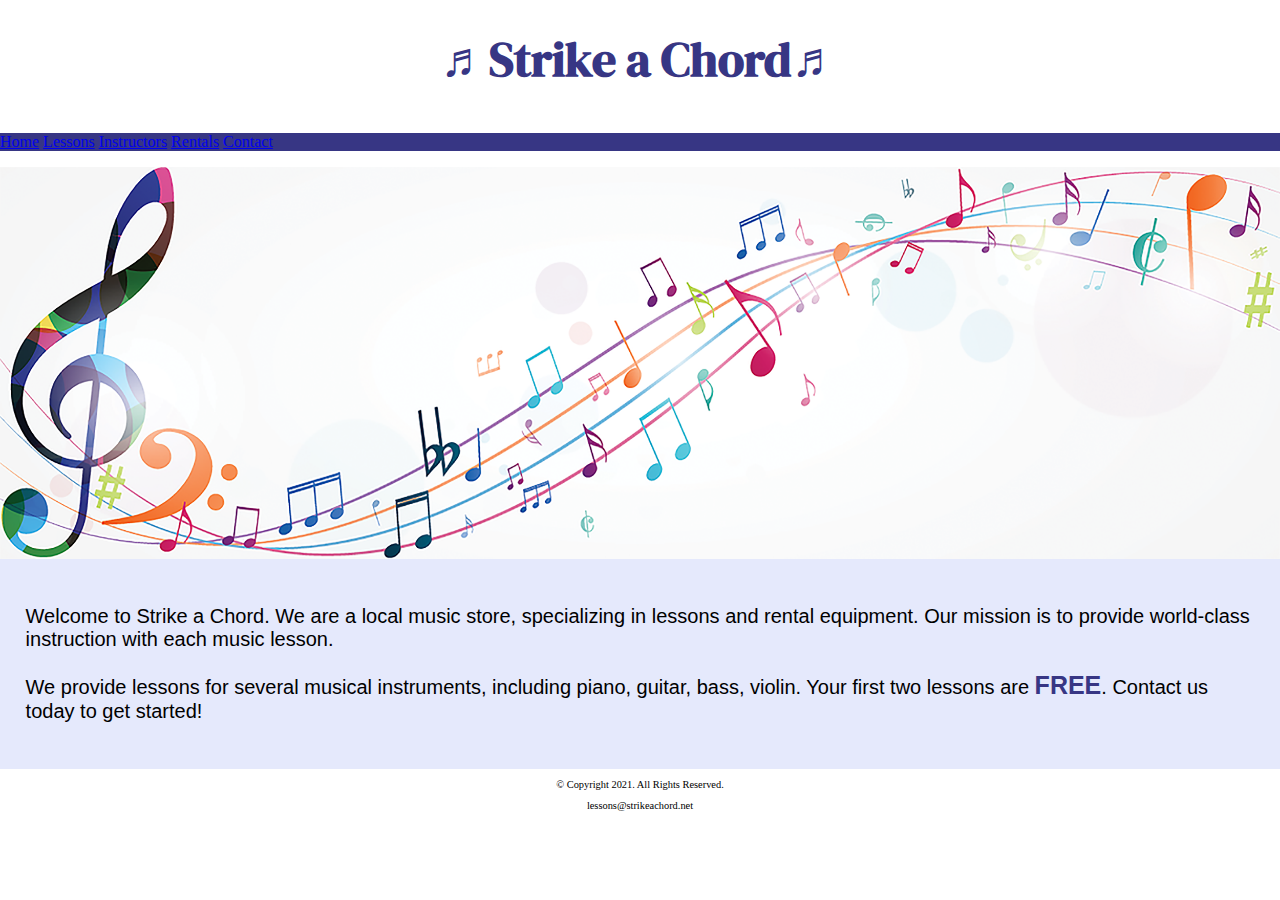
<file: lab-9/lab1/music/index.html>
<!DOCTYPE html>
<!-- 	
	Student Name: Brandon Melendez
	File Name: lessons.html
	Date: 4/17/2024
-->
<html lang="en">
<head>
    <title>Lessons</title>
    <meta charset="utf-8">
    <meta name="viewport" content="width=device-width, initial-scale=1.0">
    <link rel="stylesheet" href="css/styles.css">
    <link rel="preconnect" href="https://fonts.googleapis.com">
    <link rel="preconnect" href="https://fonts.gstatic.com" crossorigin>
    <link href="https://fonts.googleapis.com/css2?family=DM+Serif+Display:ital@0;1&family=Roboto:ital,wght@0,100;0,300;0,400;0,500;0,700;0,900;1,100;1,300;1,400;1,500;1,700;1,900&display=swap" rel="stylesheet">
    <link rel="shortcut icon" href="images/favicon.ico">
    <link rel="icon" type="image/png" sizes="32x32" href="images/favicon-32.png">
    <link rel="apple-touch-icon" sizes="180x180" href="images/apple-touch-icon.png">
    <link rel="icon" sizes="192x192" href="images/android-chrome-192.png">
</head>

<body>

<!-- Mobile Nav -->
<nav class="mobile-nav">
    <div id="menu-links">
        <a href="index.html">Home</a>
        <a href="lessons.html">Lessons</a>
        <a href="instructors.html">Instructors</a>
        <a href="rentals.html">Rentals</a>
        <a href="contact.html">Contact Us</a>
    </div>
    <a class="menu-icon" onclick="hamburger()">
        <div>&#9776;</div>
    </a>
</nav>

<header>
    <h1><span class="tab-desk">&#9836;</span>Strike a Chord<span class="tab-desk">&#9836;</span></h1>
</header>

<nav class="tab-desk">

    <p><a href="index.html">Home</a>
        <a href="lessons.html">Lessons</a>
        <a href="instructors.html">Instructors</a>
        <a href="rentals.html">Rentals</a>
        <a href="contact.html">Contact</a></p>
</nav>

<!-- Hero Image -->

<div class="tab-desk" id="hero">
    <img src="images/music-notes.png" alt="colorful music notes">
</div>

<!-- Use the main area to add the main content to the webpage -->
<main>

    <div id="intro">

        <p>Welcome to Strike a Chord. We are a local music store, specializing in lessons and rental equipment. Our mission is to provide world-class instruction with each music lesson.</p>

        <p>We provide lessons for several musical instruments, including piano, guitar, bass, violin. Your first two lessons are <span class="action">FREE</span>. Contact us today to get started!</p>

    </div>

</main>

<footer>
    <p>&copy; Copyright 2021. All Rights Reserved.</p>
    <p>lessons@strikeachord.net</p>
</footer>

</body>
</html>
</file>
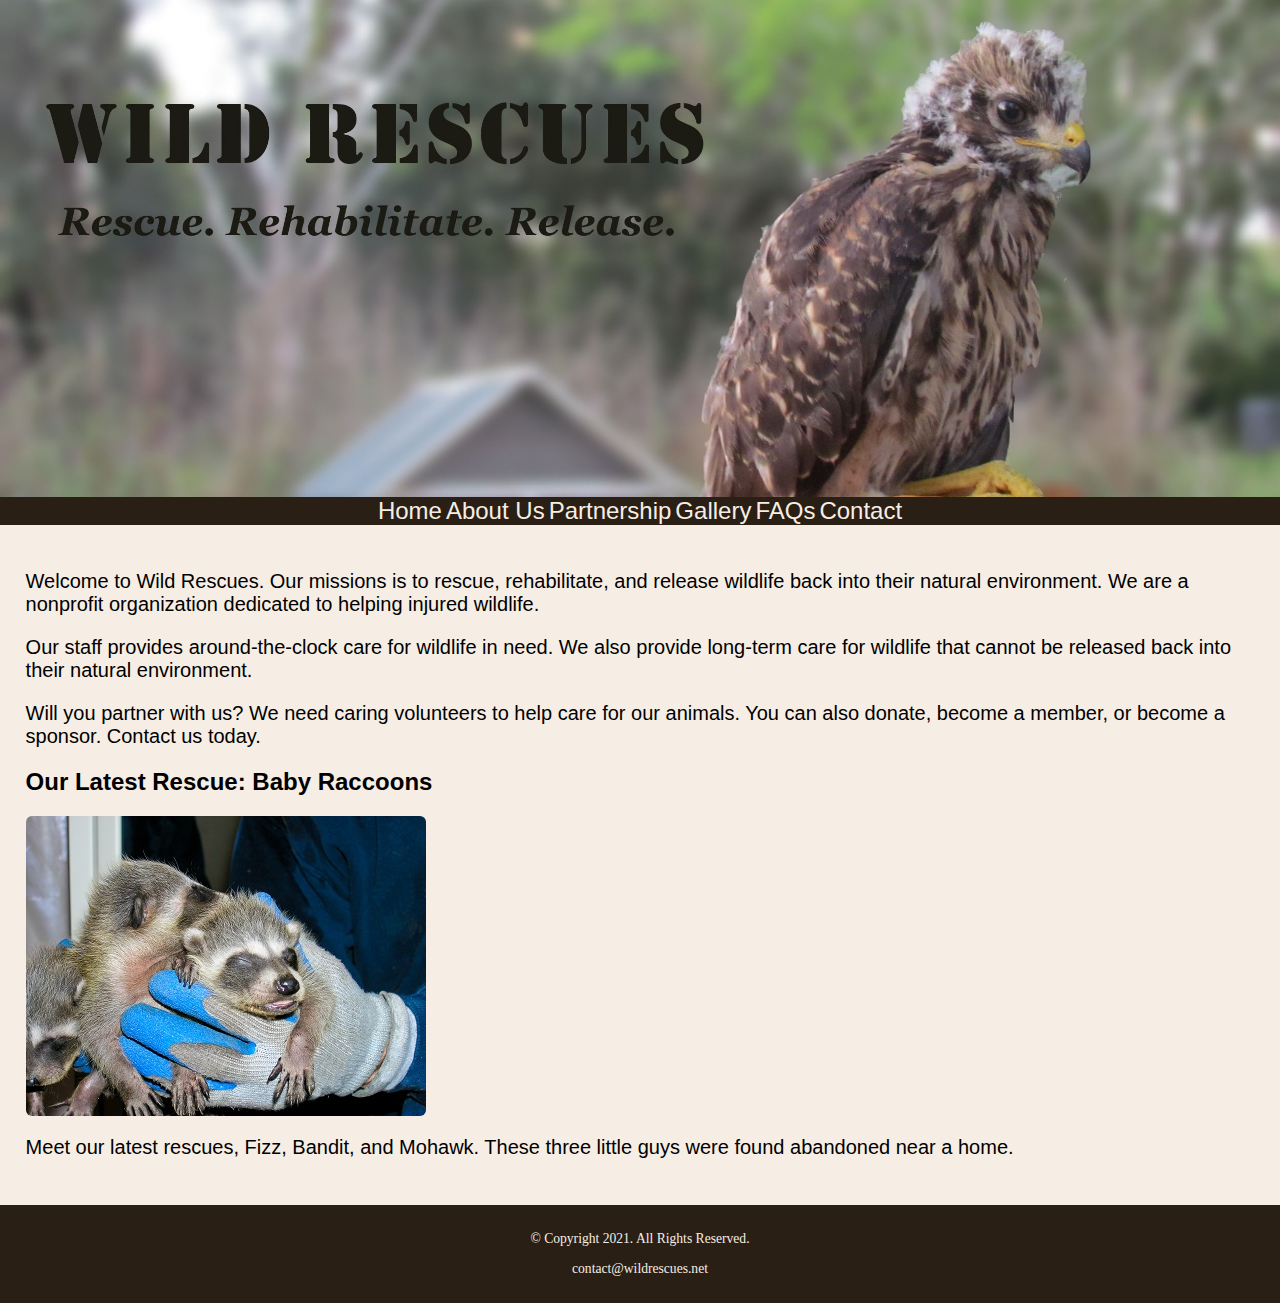
<file: lab-9/lab2/rescue/index.html>
<!DOCTYPE html>
<!-- 	
	Student Name: Brandon Melendez
	File Name: index.html
	Date: 2/12/2024
-->
<html lang="en">
<head>
    <title>Wild Rescue: Home</title>
    <meta charset="utf-8">
    <link rel="stylesheet" href="css/styles.css">
    <link rel="preconnect" href="https://fonts.googleapis.com">
    <link rel="preconnect" href="https://fonts.gstatic.com" crossorigin>
    <link href="https://fonts.googleapis.com/css2?family=Emblema+One&family=Lora:ital,wght@0,400..700;1,400..700&display=swap" rel="stylesheet">
    <link rel="shortcut icon" href="images/favicon.ico">
    <link rel="icon" type="image/png" sizes="32x32" href="images/favicon-32.png">
    <link rel="apple-touch-icon" sizes="180x180" href="images/apple-touch-icon.png">
    <link rel="icon" sizes="192x192" href="images/android-chrome-192.png">
</head>

<body>
<div id="wrapper">

<header>
    <div class="tab-desk"><a href="index.html"><img src="images/baby-hawk.jpg" alt="rescued baby hawk"></a></div>
    <div class="mobile">
        <h1>&#128062; Wild Rescues</h1>
        <h3>Rescue. Rehabilitate. Release.</h3>
    </div>
</header>

<nav>
    <ul>
    <li>Home</li>
    <li>About Us</li>
    <li>Partnership</li>
    <li>Gallery</li>
    <li>FAQs</li>
    <li>Contact</li>
    </ul>
</nav>

<!-- Use the main area to add the main content to the webpage -->
<main>
    <div id="welcome">
        <p>Welcome to Wild Rescues. Our missions is to rescue, rehabilitate, and release wildlife back into their natural environment. We are a nonprofit organization dedicated to helping injured wildlife.</p>

        <p>Our staff provides around-the-clock care for wildlife in need. We also provide long-term care for wildlife that cannot be released back into their natural environment.</p>

        <p>Will you partner with us? We need caring volunteers to help care for our animals. You can also donate, become a member, or become a sponsor. Contact us today.</p>
    </div>

    <div id="latest">
        <h2>Our Latest Rescue: Baby Raccoons</h2>

        <img class="round" src="images/baby-raccoons.jpg" alt="hands holding three baby raccoons">

        <p>Meet our latest rescues, Fizz, Bandit, and Mohawk. These three little guys were found abandoned near a home.</p>
    </div>
</main>

<footer>
    <p>&copy; Copyright 2021. All Rights Reserved.</p>
    <p>contact@wildrescues.net</p>
</footer>

</div>
</body>
</html>
</file>
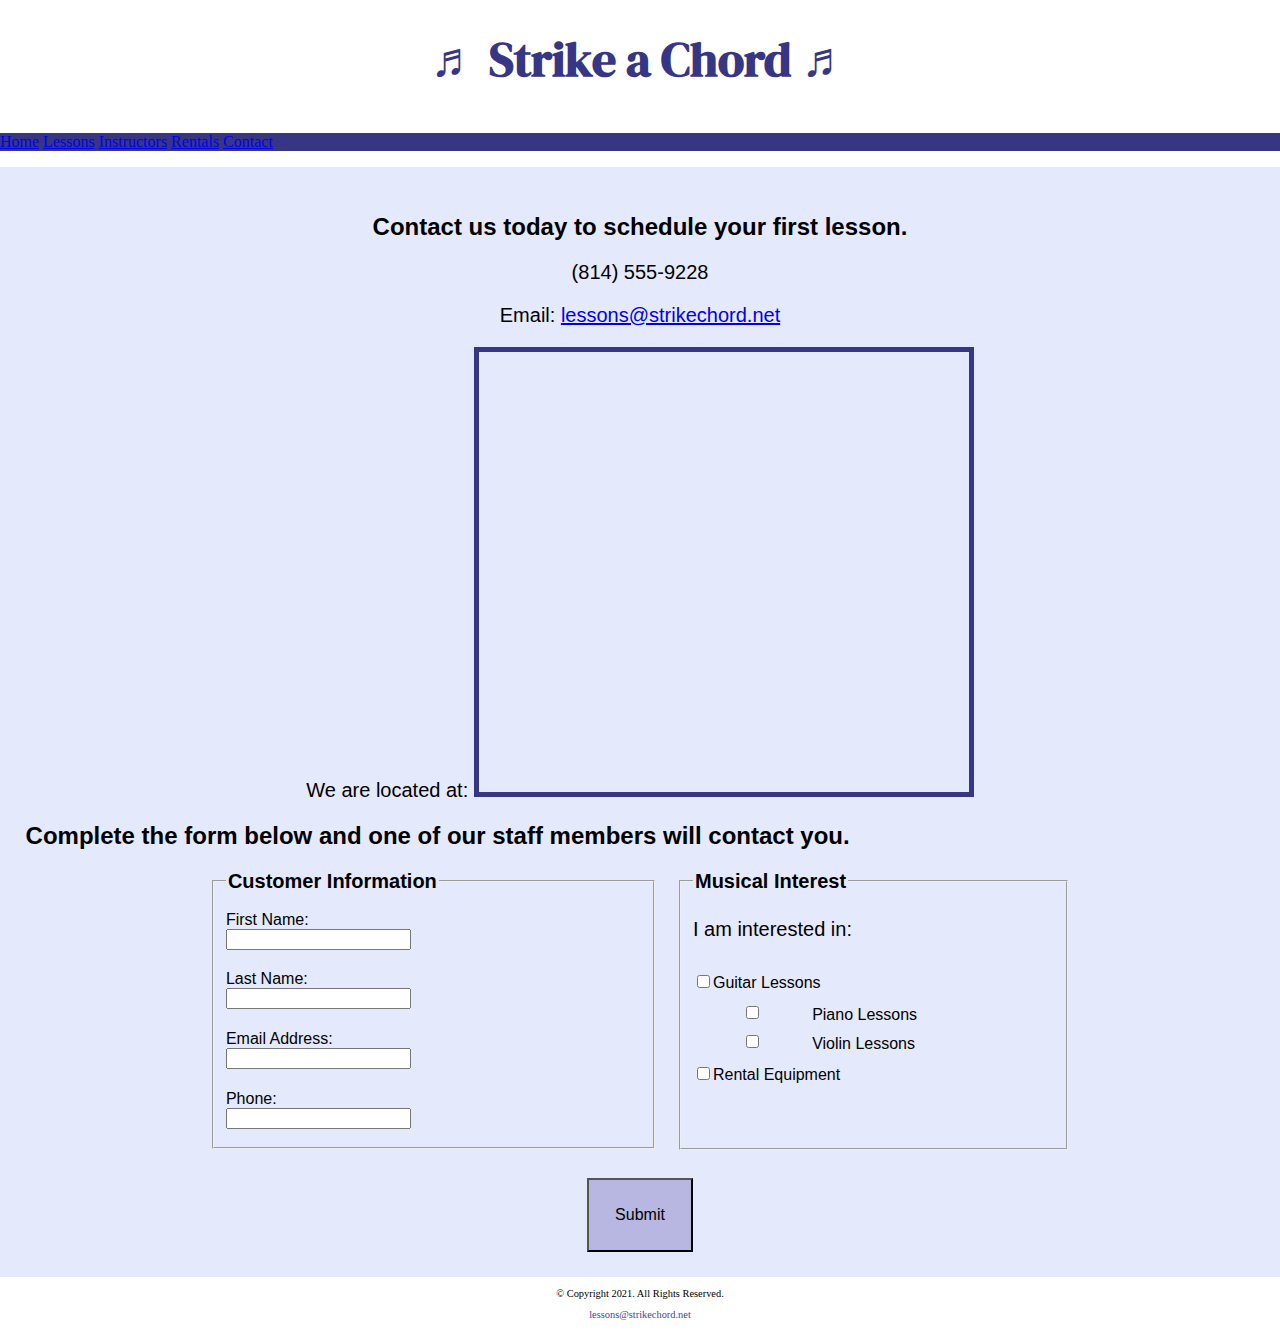
<file: lab-9/lab1/music/contact.html>
<!DOCTYPE html>
<!--
	Student Name: Brandon Melendez
	File Name: template.html
	Date: 4/17/2024
-->
<html lang="en">
<head>
    <title>Contact</title>
    <meta charset="utf-8">
    <meta name="viewport" content="width=device-width, initial-scale=1.0">
    <link rel="stylesheet" href="css/styles.css">
    <link rel="preconnect" href="https://fonts.googleapis.com">
    <link rel="preconnect" href="https://fonts.gstatic.com" crossorigin>
    <link href="https://fonts.googleapis.com/css2?family=DM+Serif+Display:ital@0;1&family=Roboto:ital,wght@0,100;0,300;0,400;0,500;0,700;0,900;1,100;1,300;1,400;1,500;1,700;1,900&display=swap" rel="stylesheet">
    <link rel="shortcut icon" href="images/favicon.ico">
    <link rel="icon" type="image/png" sizes="32x32" href="images/favicon-32.png">
    <link rel="apple-touch-icon" sizes="180x180" href="images/apple-touch-icon.png">
    <link rel="icon" sizes="192x192" href="images/android-chrome-192.png">
</head>

<body>

<!-- Mobile Nav -->
<nav class="mobile-nav">
    <div id="menu-links">
        <a href="index.html">Home</a>
        <a href="lessons.html">Lessons</a>
        <a href="instructors.html">Instructors</a>
        <a href="rentals.html">Rentals</a>
        <a href="contact.html">Contact Us</a>
    </div>
    <a class="menu-icon" onclick="hamburger()">
        <div>&#9776;</div>
    </a>
</nav>

<header>
    <h1><span class="tab-desk">&#9836;</span> Strike a Chord <span class="tab-desk">&#9836;</span></h1>
</header>

<nav class="tab-desk">
    <p><a href="index.html">Home</a>
        <a href="lessons.html">Lessons</a>
        <a href="instructors.html">Instructors</a>
        <a href="rentals.html">Rentals</a>
        <a href="contact.html">Contact</a></p>
</nav>

<!-- Use the main area to add the main content to the webpage -->
<main>
<div class="tab-desk" id="contact">
    <h2>Contact us today to schedule your first lesson.</h2>

    <p class="tel-link mobile"><a href="tel:8145559928">(814) 555-9228</a></p>
    <p class="tab-desk">(814) 555-9228</p>

    <p>Email: <a class="email-link" href="mailto:lessons@strikeachord.net">lessons@strikechord.net</a></p>

    <p>We are located at: <iframe src="https://www.google.com/maps/embed?pb=!1m18!1m12!1m3!1d380514.4935884925!2d-88.06160667491979!3d41.833261703220344!2m3!1f0!2f0!3f0!3m2!1i1024!2i768!4f13.1!3m3!1m2!1s0x880e2c3cd0f4cbed%3A0xafe0a6ad09c0c000!2sChicago%2C%20IL!5e0!3m2!1sen!2sus!4v1708385773036!5m2!1sen!2sus" width="600" height="450" allowfullscreen="" loading="lazy" referrerpolicy="no-referrer-when-downgrade" class="map">1122 Music Lane, Chicago, IL 60007</iframe></p>

</div>

<div id="form">
    <h2>Complete the form below and one of our staff members will contact you.</h2>
    <form class="form-grid"><!-- Start Form -->
        <fieldset>
            <legend>Customer Information</legend>

            <label for="fName">First Name:</label>
            <input type="text" name="fName" id="fName">

            <label for="lName">Last Name:</label>
            <input type="text" name="lName" id="lName">

            <label for="email">Email Address:</label>
            <input type="email" name="email" id="email">

            <label for="phone">Phone:</label>
            <input type="tel" id="phone" name="phone">

        </fieldset>

        <fieldset>
            <legend>Musical Interest</legend>

            <p>I am interested in:</p>

            <label for="guitarles"><input type="checkbox" name="interest" id="guitarles" value="Guitar Lessons">Guitar Lessons</label>

            <label for="piano"><input type="checkbox" name="interest" id="piano" value="Piano Lessons">Piano Lessons</label>

            <label for="violin"><input type="checkbox" name="interest" id="violin" value="Violin Lessons">Violin Lessons</label>

            <label for="rent"><input type="checkbox" name="interest" id="rent" value="Rental Equipment">Rental Equipment</label>

        </fieldset>

        <input type="submit" id="submit" value="Submit" class="btn">
    </form>

</div>
</main>

<footer>
    <p>&copy; Copyright 2021. All Rights Reserved.</p>
    <p><a href="mailto:lessons@strikeachord.net">lessons@strikechord.net</a></p>
</footer>

</body>
</html>
</file>
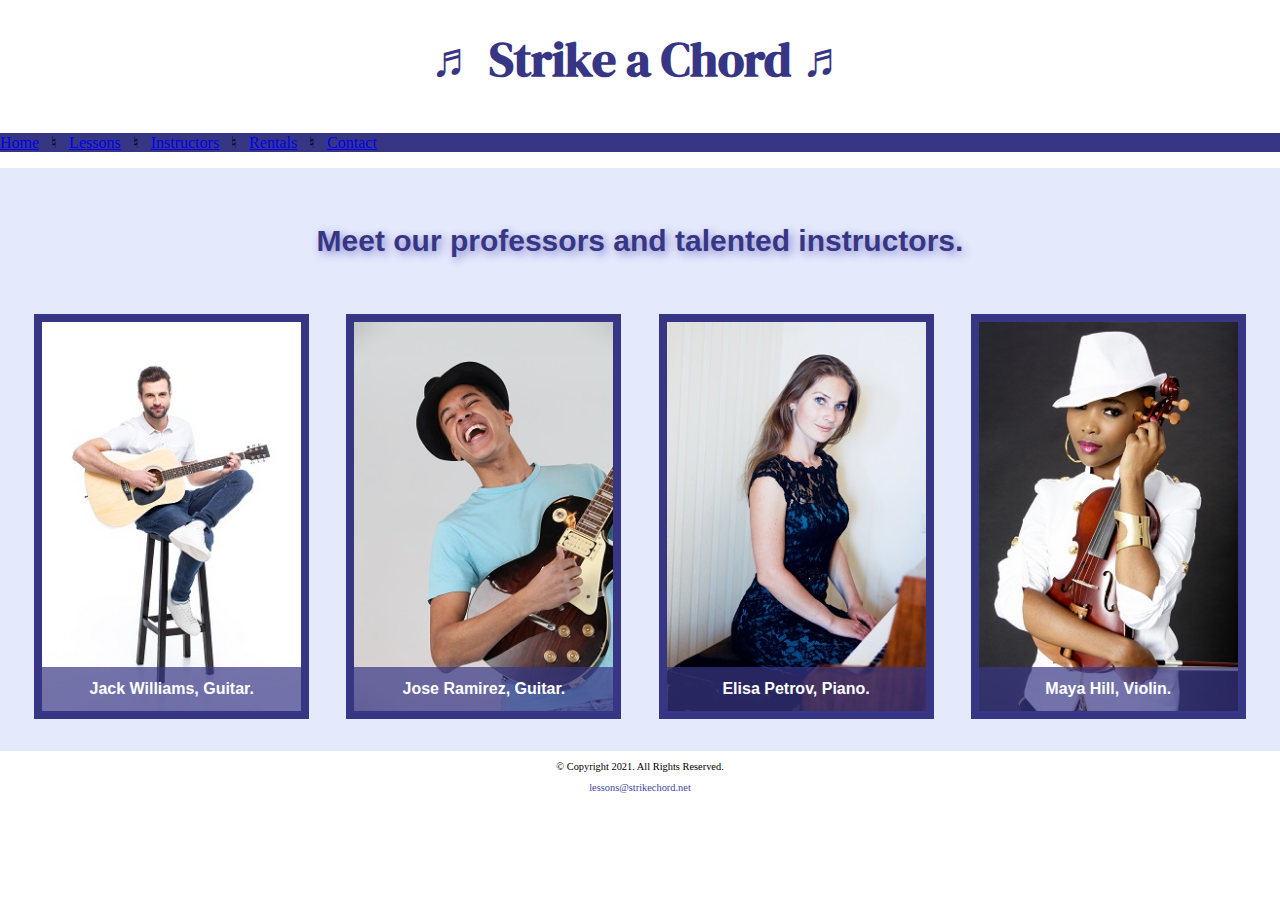
<file: lab-9/lab1/music/instructors.html>
<!DOCTYPE html>
<!--
	Student Name: Brandon Melendez
	File Name: instructors.html
	Date: 4/17/2024
-->
<html lang="en">
<head>
    <title>Strike a Chord: Instructors</title>
    <meta charset="utf-8">
    <meta name="viewport" content="width=device-width, initial-scale=1.0">
    <link rel="stylesheet" href="css/styles.css">
    <link rel="preconnect" href="https://fonts.googleapis.com">
    <link rel="preconnect" href="https://fonts.gstatic.com" crossorigin>
    <link href="https://fonts.googleapis.com/css2?family=DM+Serif+Display:ital@0;1&family=Roboto:ital,wght@0,100;0,300;0,400;0,500;0,700;0,900;1,100;1,300;1,400;1,500;1,700;1,900&display=swap" rel="stylesheet">
    <link rel="shortcut icon" href="images/favicon.ico">
    <link rel="icon" type="image/png" sizes="32x32" href="images/favicon-32.png">
    <link rel="apple-touch-icon" sizes="180x180" href="images/apple-touch-icon.png">
    <link rel="icon" sizes="192x192" href="images/android-chrome-192.png">
</head>

<body>

<!-- Mobile Nav -->
<nav class="mobile-nav">
    <div id="menu-links">
        <a href="index.html">Home</a>
        <a href="lessons.html">Lessons</a>
        <a href="instructors.html">Instructors</a>
        <a href="rentals.html">Rentals</a>
        <a href="contact.html">Contact Us</a>
    </div>
    <a class="menu-icon" onclick="hamburger()">
        <div>&#9776;</div>
    </a>
</nav>

<header>
    <h1><span class="tab-desk">&#9836;</span> Strike a Chord <span class="tab-desk">&#9836;</span></h1>
</header>

<nav class="tab-desk">
    <p><a href="index.html">Home</a> &nbsp; &#9838; &nbsp;
        <a href="lessons.html">Lessons</a> &nbsp; &#9838; &nbsp;
        <a href="instructors.html">Instructors</a> &nbsp; &#9838; &nbsp;
        <a href="rentals.html">Rentals</a> &nbsp; &#9838; &nbsp;
    <a href="contact.html">Contact</a></p>
</nav>

<!-- Use the main area to add the main content to the webpage -->
<main class="grid">

<aside>
  <p>Meet our professors and talented instructors.</p>
</aside>
  
<figure>
  <img src="images/guitar-instructor.jpg" alt="guitar instructor">
  <figcaption>Jack Williams, Guitar.</figcaption>
</figure>

<figure>
  <img src="images/electric-guitar-instructor.jpg" alt="electric guitar instructor">
  <figcaption>Jose Ramirez, Guitar.</figcaption>
</figure>

<figure>
  <img src="images/piano-instructor.jpg" alt="piano instructor">
  <figcaption>Elisa Petrov, Piano.</figcaption>
</figure>

<figure>
  <img src="images/violin-instructor.jpg" alt="violin instructor">
  <figcaption>Maya Hill, Violin.</figcaption>
</figure>
</main>

<footer>
    <p>&copy; Copyright 2021. All Rights Reserved.</p>
    <p><a href="mailto:lessons@strikeachord.net">lessons@strikechord.net</a></p>
</footer>

</body>
</html>
</file>
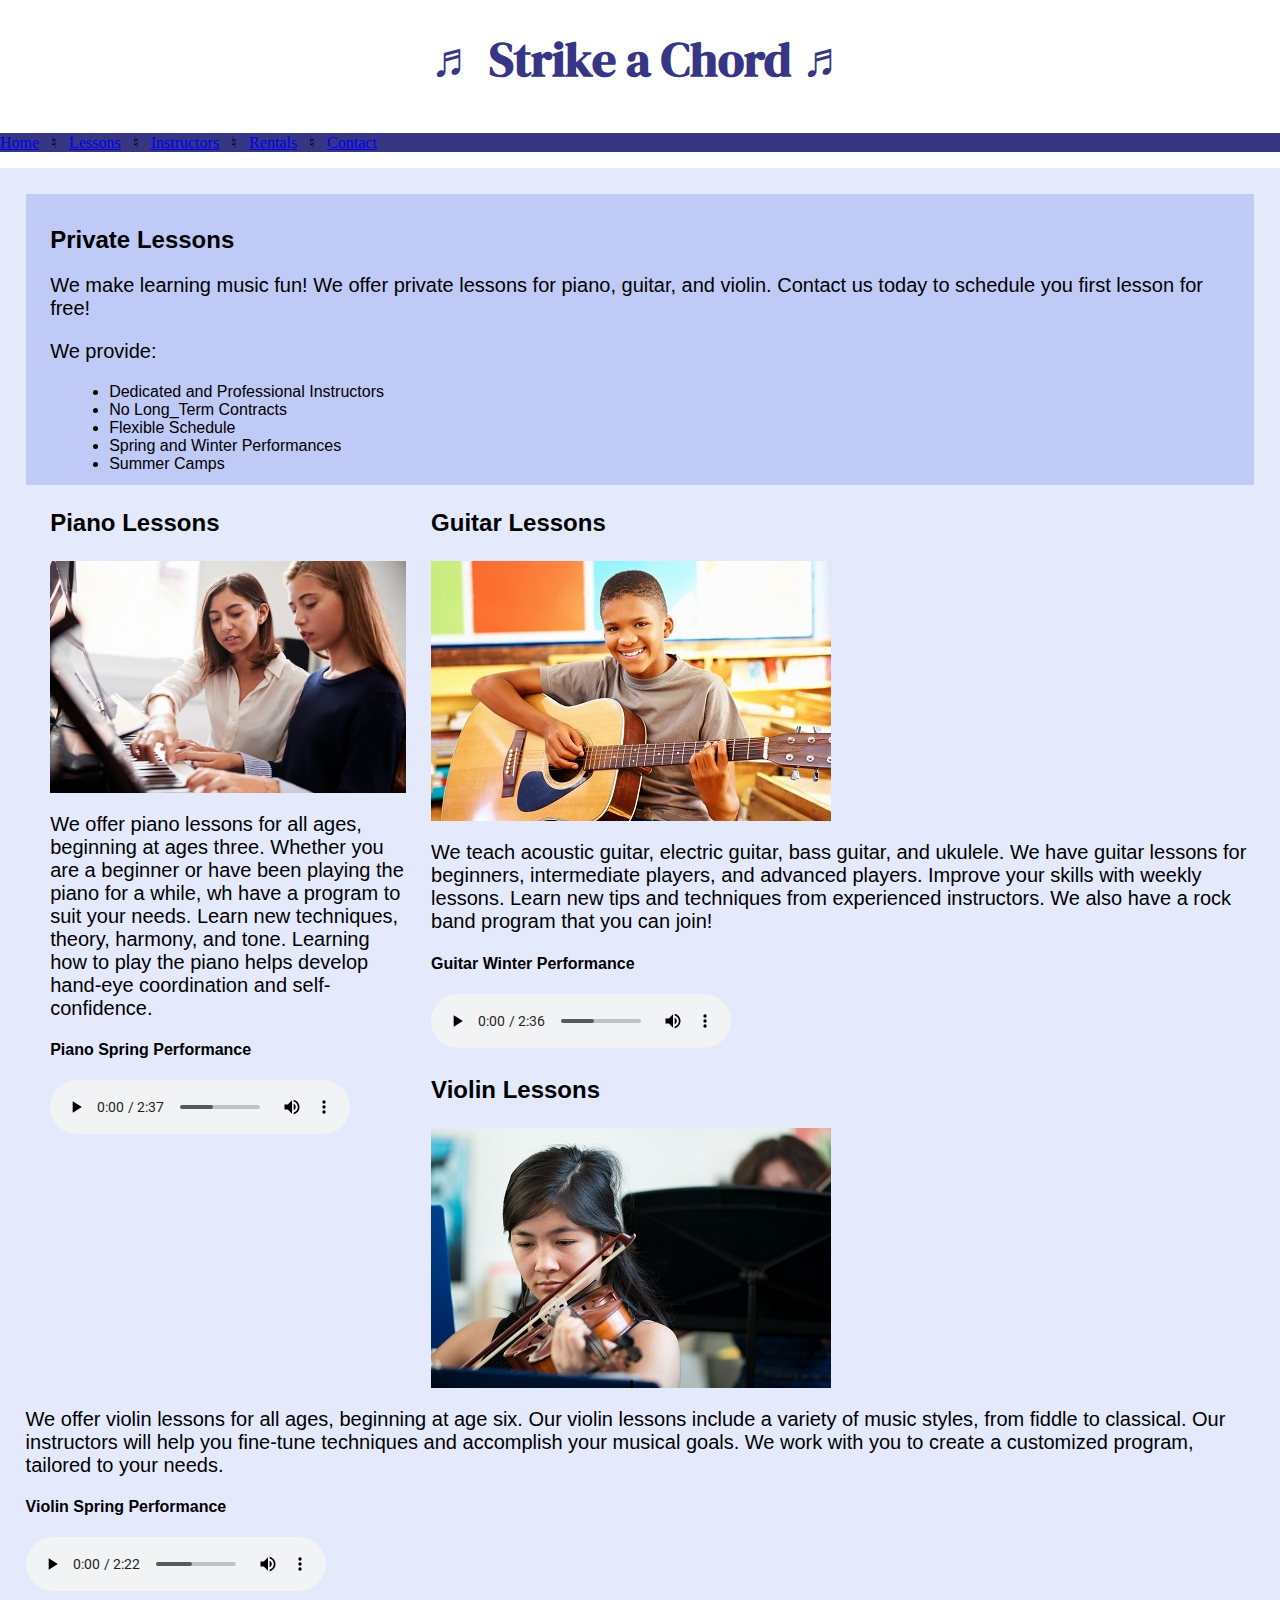
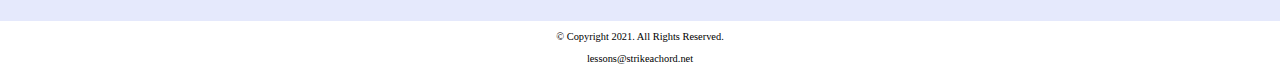
<file: lab-9/lab1/music/lessons.html>
<!DOCTYPE html>
<!--
	Student Name: Brandon Melendez
	File Name: lessons.html
	Date: 4/17/2024
-->
<html lang="en">
<head>
    <title>Lessons</title>
    <meta charset="utf-8">
    <meta name="viewport" content="width=device-width, initial-scale=1.0">
    <link rel="stylesheet" href="css/styles.css">
    <link rel="preconnect" href="https://fonts.googleapis.com">
    <link rel="preconnect" href="https://fonts.gstatic.com" crossorigin>
    <link href="https://fonts.googleapis.com/css2?family=DM+Serif+Display:ital@0;1&family=Roboto:ital,wght@0,100;0,300;0,400;0,500;0,700;0,900;1,100;1,300;1,400;1,500;1,700;1,900&display=swap" rel="stylesheet">
    <link rel="shortcut icon" href="images/favicon.ico">
    <link rel="icon" type="image/png" sizes="32x32" href="images/favicon-32.png">
    <link rel="apple-touch-icon" sizes="180x180" href="images/apple-touch-icon.png">
    <link rel="icon" sizes="192x192" href="images/android-chrome-192.png">
</head>

<body>

<!-- Mobile Nav -->
<nav class="mobile-nav">
    <div id="menu-links">
        <a href="index.html">Home</a>
        <a href="lessons.html">Lessons</a>
        <a href="instructors.html">Instructors</a>
        <a href="rentals.html">Rentals</a>
        <a href="contact.html">Contact Us</a>
    </div>
    <a class="menu-icon" onclick="hamburger()">
        <div>&#9776;</div>
    </a>
</nav>

<header>
    <h1><span class="tab-desk">&#9836;</span> Strike a Chord <span class="tab-desk">&#9836;</span></h1>
</header>

<nav class="tab-desk">
    <p><a href="index.html">Home</a> &nbsp; &#9838; &nbsp;
        <a href="lessons.html">Lessons</a> &nbsp; &#9838; &nbsp;
        <a href="instructors.html">Instructors</a> &nbsp; &#9838; &nbsp;
        <a href="rentals.html">Rentals</a> &nbsp; &#9838; &nbsp;
        <a href="contact.html">Contact</a></p>
</nav>

<!-- Use the main area to add the main content to the webpage -->
<main>
    <section class="tab-desk" id="info">

        <h2>Private Lessons</h2>

        <p>We make learning music fun! We offer private lessons for piano, guitar, and violin. Contact us today to schedule you first lesson for free!</p>
        <p>We provide:</p>
        <ul>
            <li>Dedicated and Professional Instructors</li>
            <li>No Long_Term Contracts</li>
            <li>Flexible Schedule</li>
            <li>Spring and Winter Performances</li>
            <li>Summer Camps</li>
        </ul>
    </section>

    <section class="tab-desk" id="piano">
        <h3>Piano Lessons</h3>
        <img src="images/piano-lesson.jpg" alt="piano teacher and student sitting at a piano" class="round">

        <p>We offer piano lessons for all ages, beginning at ages three. Whether you are a beginner or have been playing the piano for a while, wh have a program to suit your needs. Learn new techniques, theory, harmony, and tone. Learning how to play the piano helps develop hand-eye coordination and self-confidence.</p>

        <h4>Piano Spring Performance</h4>
        <audio controls>
            <source src="media/piano.mp3" type="audio/mp3">
            <source src="media/piano.ogg" type="audio/ogg">
            <p>Your browser does not support the audio element.</p>
        </audio>
    </section>

    <section>

        <h3>Guitar Lessons</h3>
        <img src="images/child-guitar.jpg" alt="child with a smile holding a guitar" class="round">

        <p>We teach acoustic guitar, electric guitar, bass guitar, and ukulele. We have guitar lessons for beginners, intermediate players, and advanced players. Improve your skills with weekly lessons. Learn new tips and techniques from experienced instructors. We also have a rock band program that you can join!</p>

        <h4>Guitar Winter Performance</h4>
        <audio controls>
            <source src="media/guitar.mp3" type="audio/mp3">
            <source src="media/guitar.ogg" type="audio/ogg">
            <p>This browser does not support the audio element.</p>
        </audio>
    </section>

    <section>
        <h3>Violin Lessons</h3>

        <img src="images/woman-violin.jpg" alt="woman playing the violin" class="round">

        <p>We offer violin lessons for all ages, beginning at age six. Our violin lessons include a variety of music styles, from fiddle to classical. Our instructors will help you fine-tune techniques and accomplish your musical goals. We work with you to create a customized program, tailored to your needs.</p>

        <h4>Violin Spring Performance</h4>
        <audio controls>
            <source src="media/violin.mp3" type="audio/mp3">
            <source src="media/violin.ogg" type="audio/ogg">
            <p>This browser does not support the audio element.</p>
        </audio>
    </section>
</main>

<footer>
    <p>&copy; Copyright 2021. All Rights Reserved.</p>
    <p>lessons@strikeachord.net</p>
</footer>
<script src="scripts/script.js"
</body>
</html>
</file>
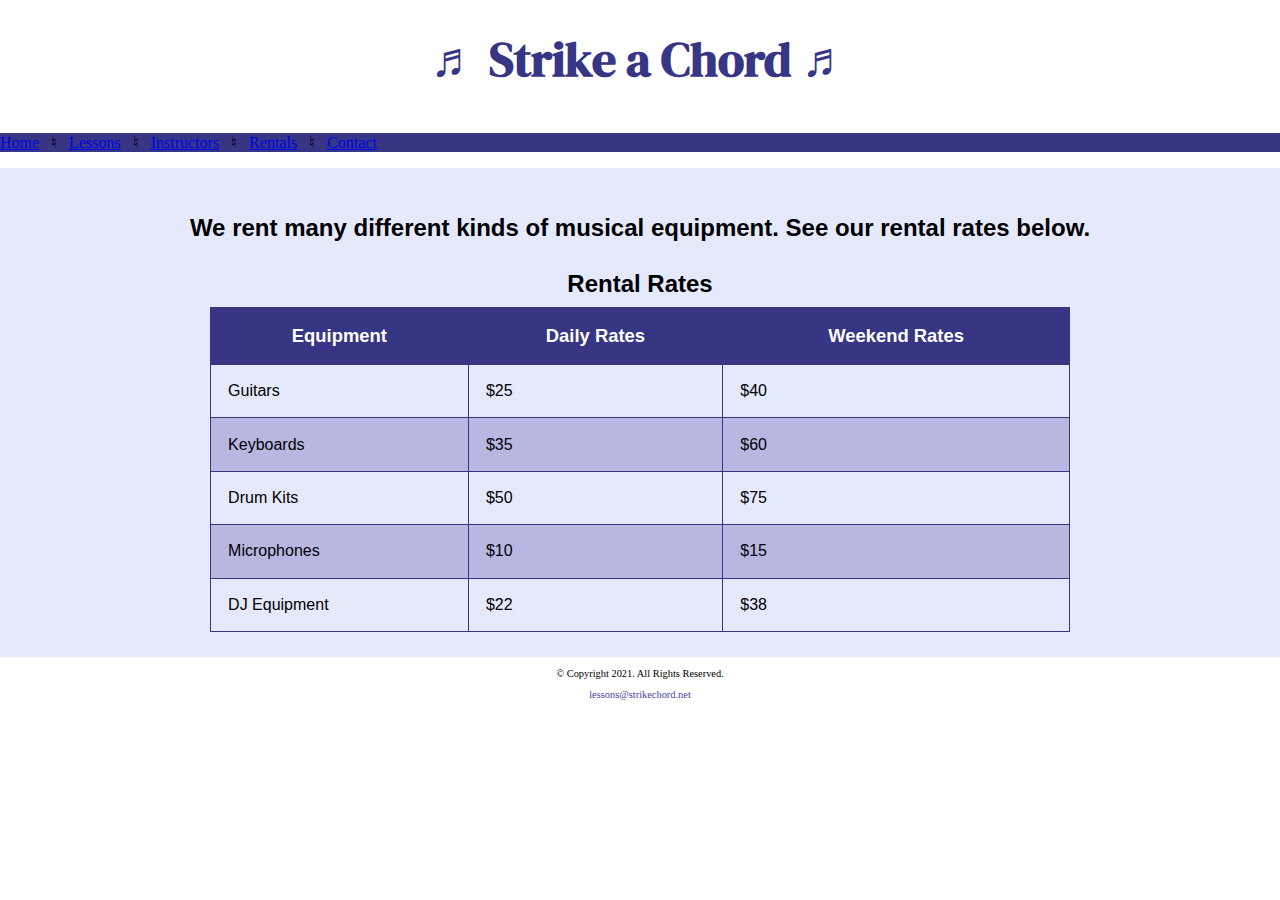
<file: lab-9/lab1/music/rentals.html>
<!DOCTYPE html>
<!--
	Student Name: Brandon Melendez
	File Name: rentals.html
	Date: 4/17/2024
-->
<html lang="en">
<head>
    <title>Strike a Chord: Rentals</title>
    <meta charset="utf-8">
    <meta name="viewport" content="width=device-width, initial-scale=1.0">
    <link rel="stylesheet" href="css/styles.css">
    <link rel="preconnect" href="https://fonts.googleapis.com">
    <link rel="preconnect" href="https://fonts.gstatic.com" crossorigin>
    <link href="https://fonts.googleapis.com/css2?family=DM+Serif+Display:ital@0;1&family=Roboto:ital,wght@0,100;0,300;0,400;0,500;0,700;0,900;1,100;1,300;1,400;1,500;1,700;1,900&display=swap" rel="stylesheet">
    <link rel="shortcut icon" href="images/favicon.ico">
    <link rel="icon" type="image/png" sizes="32x32" href="images/favicon-32.png">
    <link rel="apple-touch-icon" sizes="180x180" href="images/apple-touch-icon.png">
    <link rel="icon" sizes="192x192" href="images/android-chrome-192.png">
</head>

<body>

<!-- Mobile Nav -->
<nav class="mobile-nav">
    <div id="menu-links">
        <a href="index.html">Home</a>
        <a href="lessons.html">Lessons</a>
        <a href="instructors.html">Instructors</a>
        <a href="rentals.html">Rentals</a>
        <a href="contact.html">Contact Us</a>
    </div>
    <a class="menu-icon" onclick="hamburger()">
        <div>&#9776;</div>
    </a>
</nav>

<header>
    <h1><span class="tab-desk">&#9836;</span> Strike a Chord <span class="tab-desk">&#9836;</span></h1>
</header>

<nav class="tab-desk">
    <p><a href="index.html">Home</a> &nbsp; &#9838; &nbsp;
        <a href="lessons.html">Lessons</a> &nbsp; &#9838; &nbsp;
        <a href="instructors.html">Instructors</a> &nbsp; &#9838; &nbsp;
        <a href="rentals.html">Rentals</a> &nbsp; &#9838; &nbsp;
    <a href="contact.html">Contact</a></p>
</nav>

<!-- Use the main area to add the main content to the webpage -->
<main>
<div id="rental">
    <h2>We rent many different kinds of musical equipment. See our rental rates below.</h2>
    <table>
        <caption>Rental Rates</caption>
        <tr> <!-- Row 1 -->
            <th>Equipment</th>
            <th>Daily Rates</th>
            <th>Weekend Rates</th>
        </tr>

        <tr> <!-- Row 2 -->
            <td>Guitars</td>
            <td>$25</td>
            <td>$40</td>
        </tr>

        <tr> <!-- Row 3 -->
            <td>Keyboards</td>
            <td>$35</td>
            <td>$60</td>
        </tr>

        <tr> <!-- Row 4-->
            <td>Drum Kits</td>
            <td>$50</td>
            <td>$75</td>
        </tr>

        <tr> <!-- Row 5-->
            <td>Microphones</td>
            <td>$10</td>
            <td>$15</td>
        </tr>

        <tr> <!-- Row 6-->
            <td>DJ Equipment</td>
            <td>$22</td>
            <td>$38</td>
        </tr>
    </table>
</div>
</main>

<footer>
    <p>&copy; Copyright 2021. All Rights Reserved.</p>
    <p><a href="mailto:lessons@strikeachord.net">lessons@strikechord.net</a></p>
</footer>

</body>
</html>
</file>
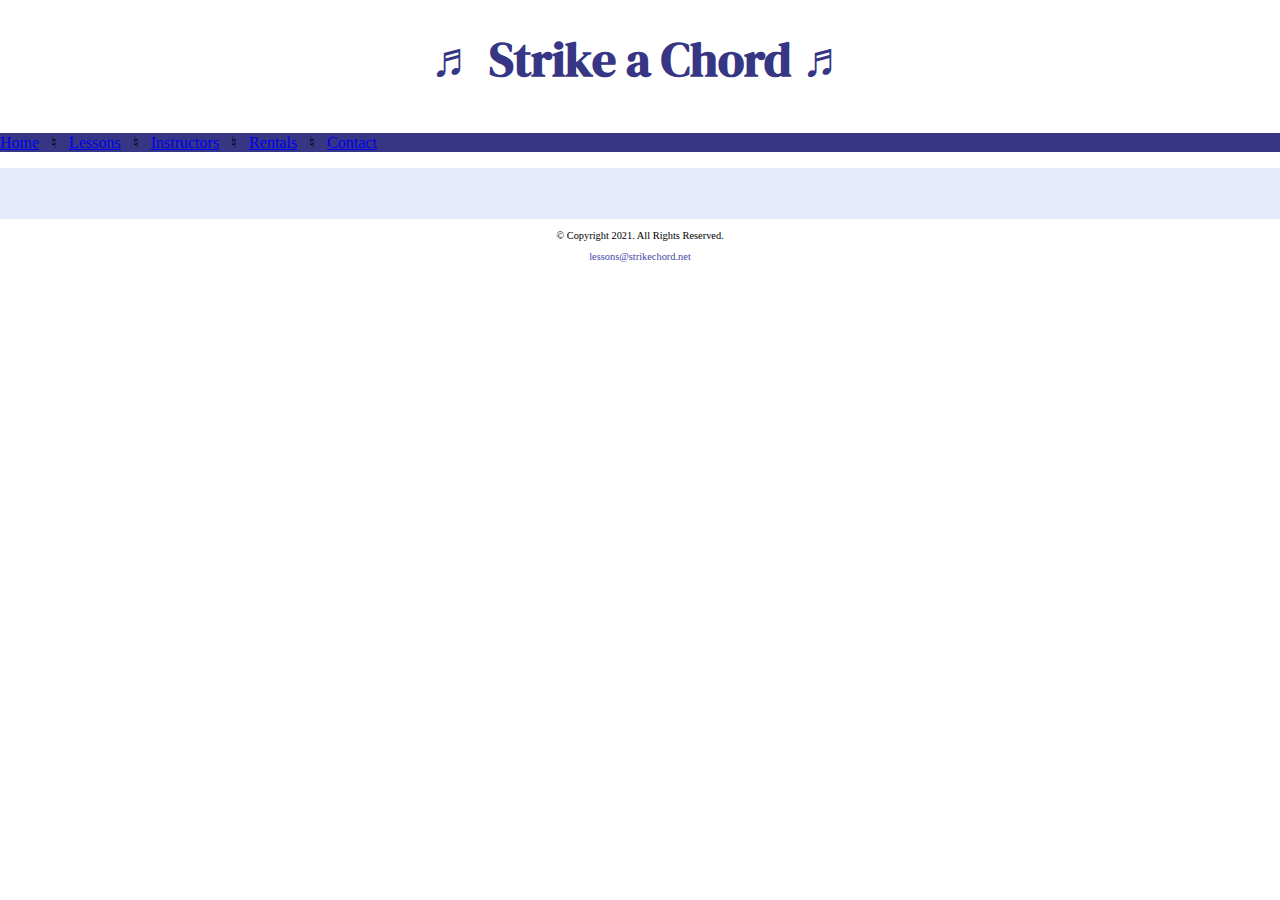
<file: lab-9/lab1/music/template.html>
<!DOCTYPE html>
<!--
	Student Name: Brandon Melendez
	File Name: template.html
	Date: 4/17/2024
-->
<html lang="en">
<head>
    <title>Strike a Chord: Template</title>
    <meta charset="utf-8">
    <meta name="viewport" content="width=device-width, initial-scale=1.0">
    <link rel="stylesheet" href="css/styles.css">
    <link rel="preconnect" href="https://fonts.googleapis.com">
    <link rel="preconnect" href="https://fonts.gstatic.com" crossorigin>
    <link href="https://fonts.googleapis.com/css2?family=DM+Serif+Display:ital@0;1&family=Roboto:ital,wght@0,100;0,300;0,400;0,500;0,700;0,900;1,100;1,300;1,400;1,500;1,700;1,900&display=swap" rel="stylesheet">
    <link rel="shortcut icon" href="images/favicon.ico">
    <link rel="icon" type="image/png" sizes="32x32" href="images/favicon-32.png">
    <link rel="apple-touch-icon" sizes="180x180" href="images/apple-touch-icon.png">
    <link rel="icon" sizes="192x192" href="images/android-chrome-192.png">
</head>

<body>

<header>
    <h1><span class="tab-desk">&#9836;</span> Strike a Chord <span class="tab-desk">&#9836;</span></h1>
</header>

<nav class="tab-desk">
    <p><a href="index.html">Home</a> &nbsp; &#9838; &nbsp;
        <a href="lessons.html">Lessons</a> &nbsp; &#9838; &nbsp;
        <a href="instructors.html">Instructors</a> &nbsp; &#9838; &nbsp;
        <a href="rentals.html">Rentals</a> &nbsp; &#9838; &nbsp;
    <a href="contact.html">Contact</a></p>
</nav>

<!-- Use the main area to add the main content to the webpage -->
<main>
<div>

</div>
</main>

<footer>
    <p>&copy; Copyright 2021. All Rights Reserved.</p>
    <p><a href="mailto:lessons@strikeachord.net">lessons@strikechord.net</a></p>
</footer>

</body>
</html>
</file>
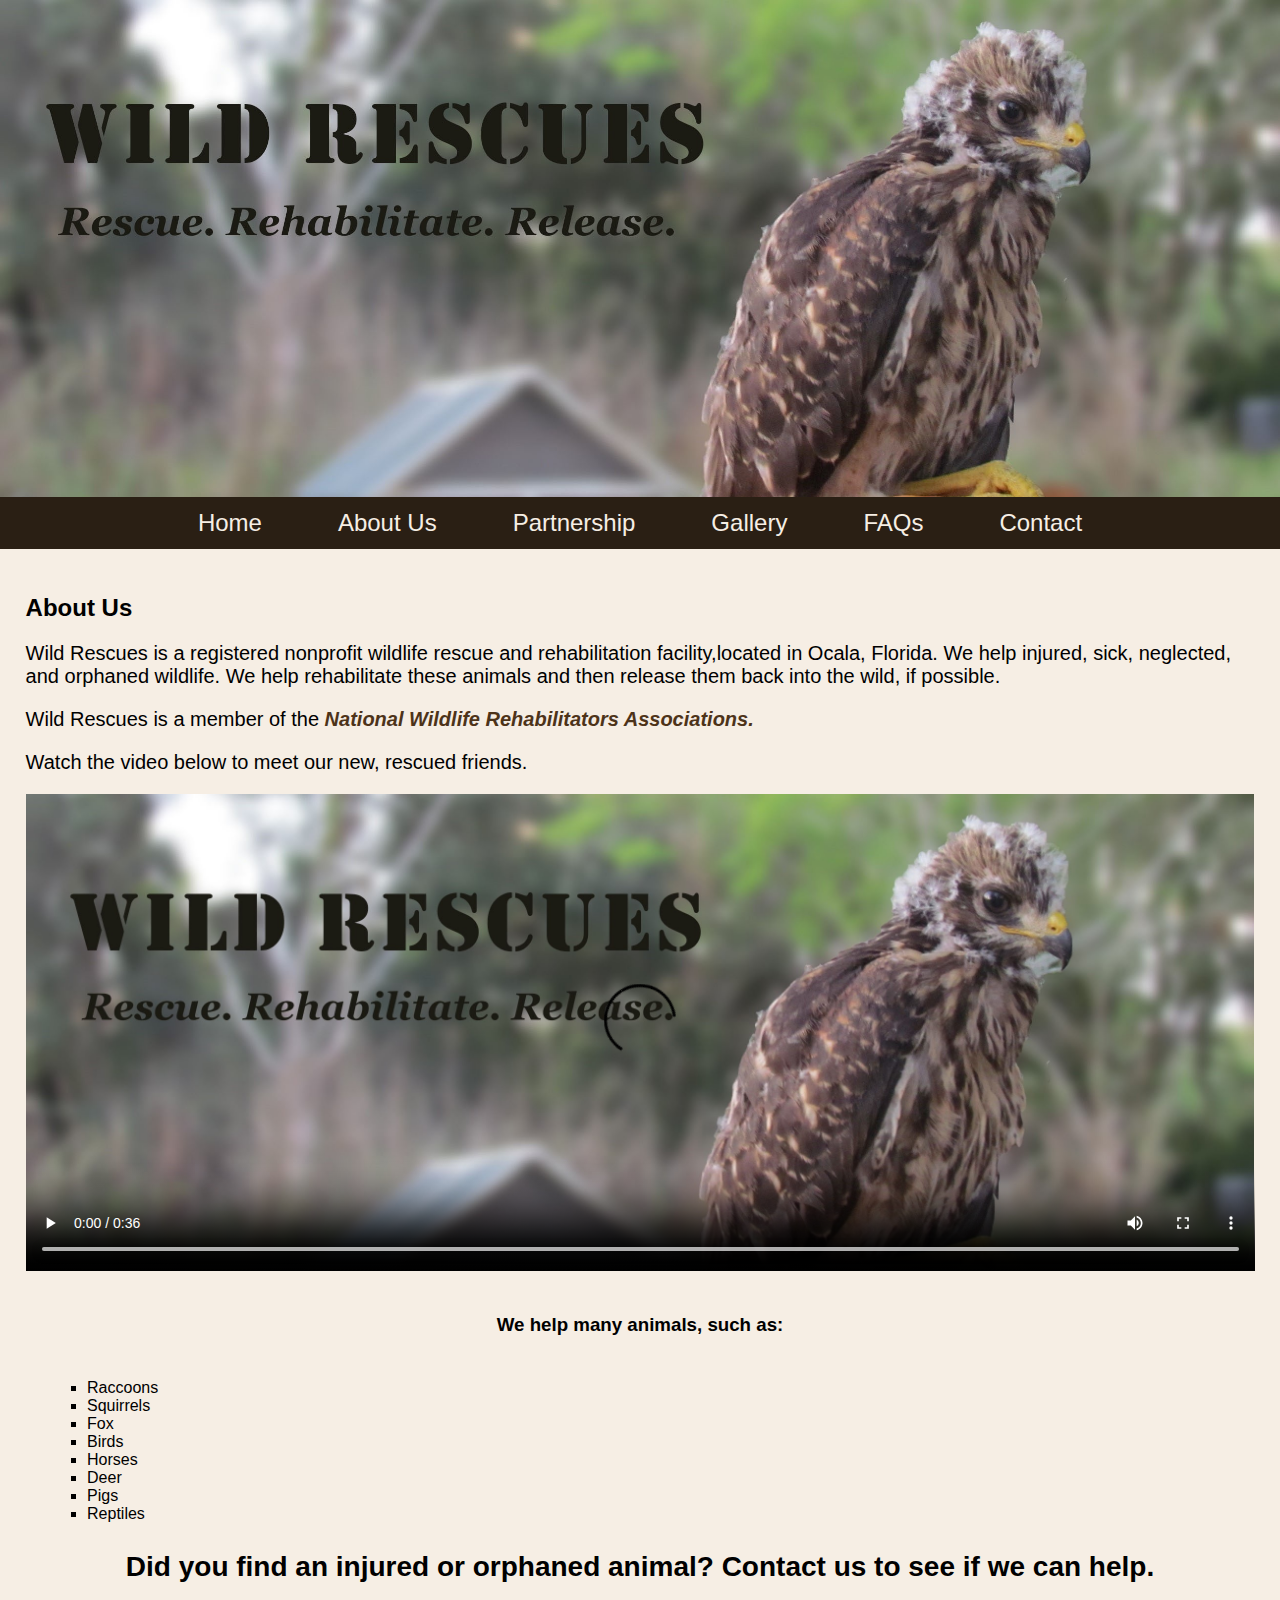
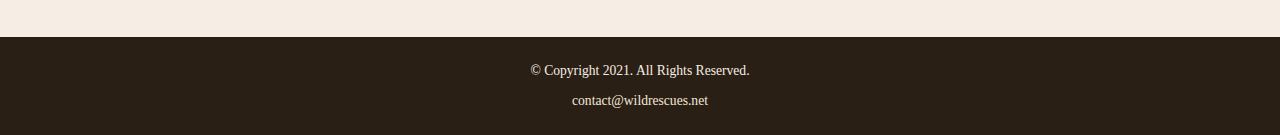
<file: lab-9/lab2/rescue/about.html>
<!DOCTYPE html>
<!-- 	
	Student Name: Brandon Melendez
	File Name: about.html
	Date: 4/17/2024
-->
<html lang="en">
<head>
    <title>Wild Rescue: About</title>
    <meta charset="utf-8">
    <link rel="stylesheet" href="css/styles.css">
    <link rel="preconnect" href="https://fonts.googleapis.com">
    <link rel="preconnect" href="https://fonts.gstatic.com" crossorigin>
    <link href="https://fonts.googleapis.com/css2?family=Emblema+One&family=Lora:ital,wght@0,400..700;1,400..700&display=swap" rel="stylesheet">
    <link rel="shortcut icon" href="images/favicon.ico">
    <link rel="icon" type="image/png" sizes="32x32" href="images/favicon-32.png">
    <link rel="apple-touch-icon" sizes="180x180" href="images/apple-touch-icon.png">
    <link rel="icon" sizes="192x192" href="images/android-chrome-192.png">
</head>

<body>
<div class="wrapper">

<nav class="mobile-nav">
    <div id="nav-links">
        <a href="index.html">Home</a>
        <a href="about.html">About</a>
        <a href="partnership.html">Partnership</a>
        <a href="gallery.html">Gallery</a>
        <a href="faqs.html">FAQs</a>
        <a href="contact.html">Contact Us</a>
    </div>
    <a class="nav-icon" onclick="hamburger()">
        <div id="icon">#9776;</div>
    </a>
</nav>

<header>
    <div class="tab-desk"><a href="index.html"><img src="images/baby-hawk.jpg" alt="rescued baby hawk"></a></div>
    <div class="mobile">
        <h1>&#128062; Wild Rescues</h1>
        <h3>Rescue. Rehabilitate. Release.</h3>
    </div>
</header>

<nav class="tab-desk">
    <ul>
        <li><a href="index.html">Home</a></li>
        <li><a href="about.html">About Us</a></li>
        <li><a href="partnership.html">Partnership</a></li>
        <li><a href="gallery.html">Gallery</a></li>
        <li><a href="faqs.html">FAQs</a></li>
        <li><a href="contact.html">Contact</a></li>
    </ul>
</nav>

<!-- Use the main area to add the main content to the webpage -->
<main>
    <div id="info">
        <h2>About Us</h2>

        <p>Wild Rescues is a registered nonprofit wildlife rescue and rehabilitation facility,located in Ocala, Florida. We help injured, sick, neglected, and orphaned wildlife. We help rehabilitate these animals and then release them back into the wild, if possible.</p>
        <p>Wild Rescues is a member of the <a class="link" href="https://www.nwrawildlife.org/">National Wildlife Rehabilitators Associations.</a></p>

        <p>Watch the video below to meet our new, rescued friends.</p>

        <video controls poster="images/baby-hawk.jpg">
            <source src="media/wildrescues.mp4" type="video/mp4">
            <source src="media/wildrescues.webm" type="video/webm">
            <track src="media/captions.vtt" kind="captions" srclang="en" label="english">
            <track src="media/descriptions.vtt" kind="descriptions" srclang="en" label="english">
            <p>This browser does not support the video element.</p>
        </video>

        <h3>We help many animals, such as:</h3>
        <ul>
            <li>Raccoons</li>
            <li>Squirrels</li>
            <li>Fox</li>
            <li>Birds</li>
            <li>Horses</li>
            <li>Deer</li>
            <li>Pigs</li>
            <li>Reptiles</li>
        </ul>

        <p class="action">Did you find an injured or orphaned animal? Contact us to see if we can help.</p>
    </div>

</main>

<footer>
    <p>&copy; Copyright 2021. All Rights Reserved.</p>
    <p><a href="mailto:contact@wildrescues.net">contact@wildrescues.net</a></p>
</footer>

</div>
<script src="scripts/script.js"></script>
</body>
</html>
</file>
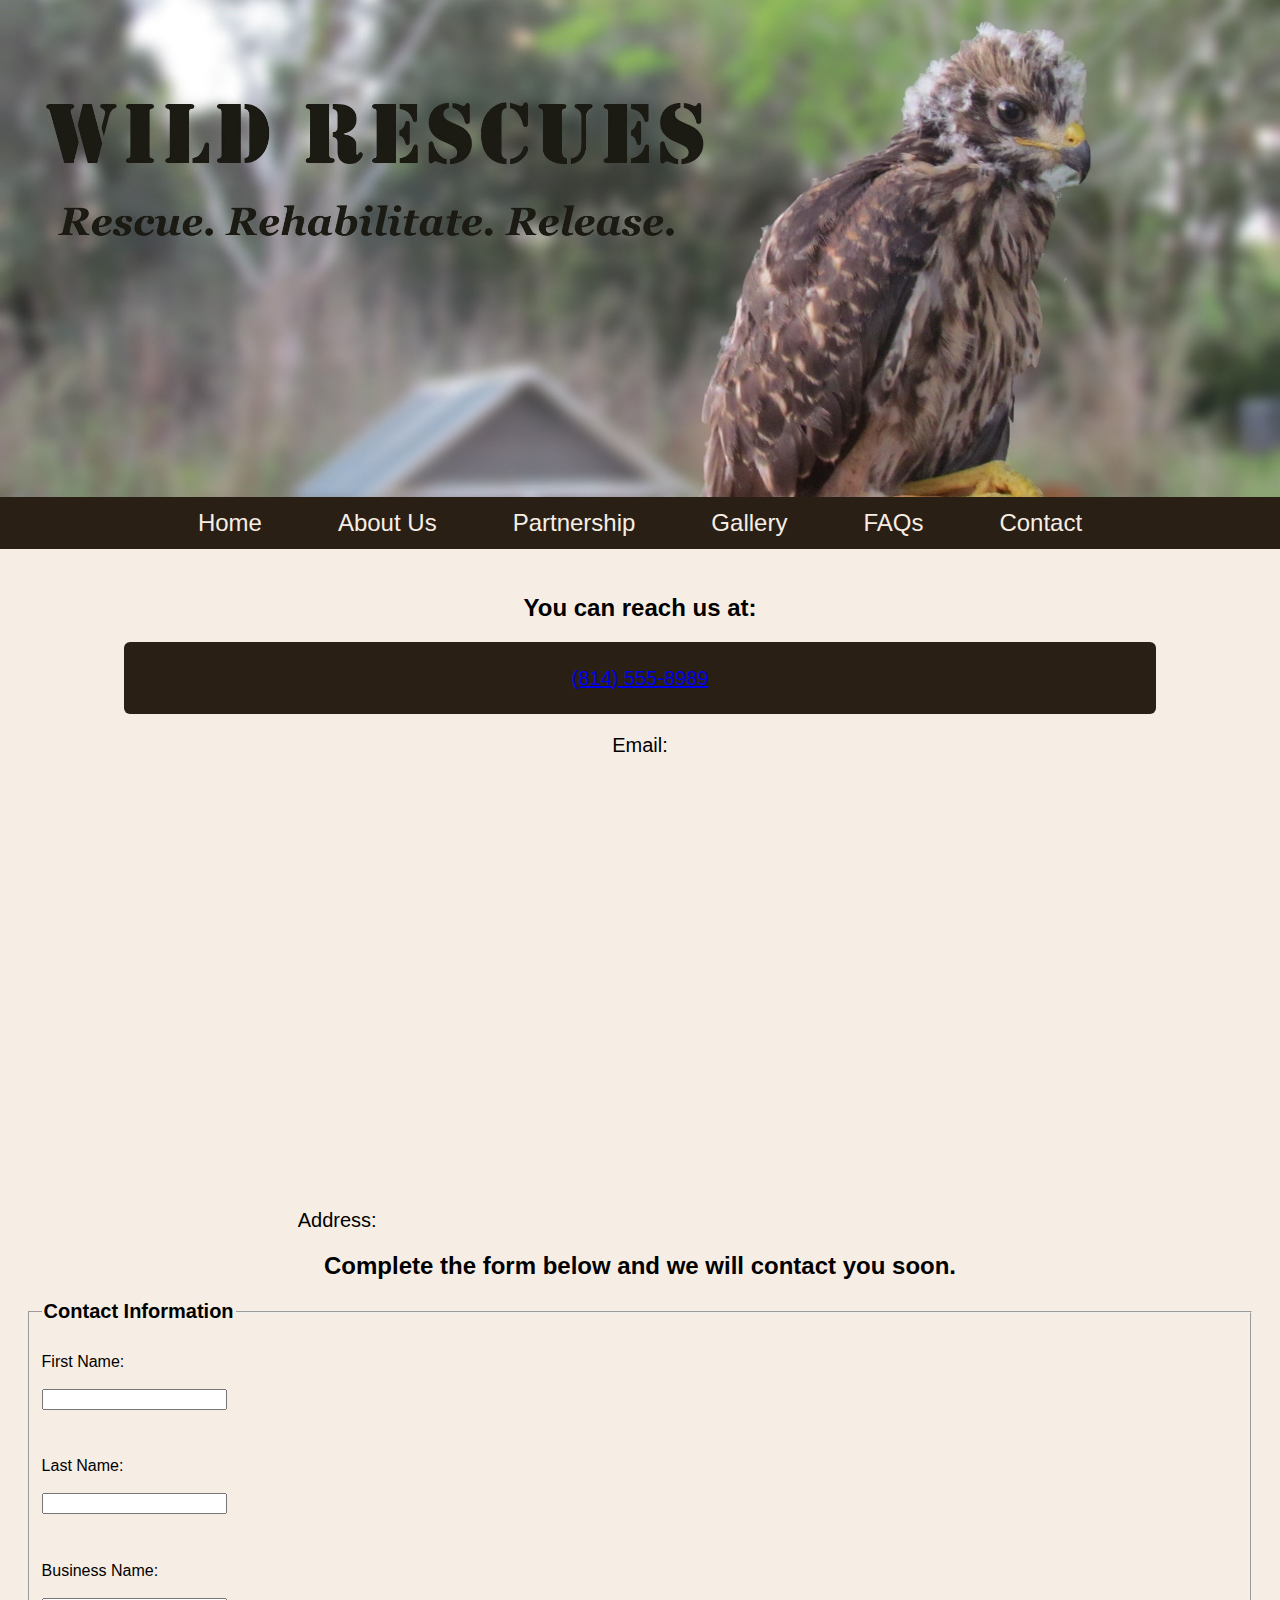
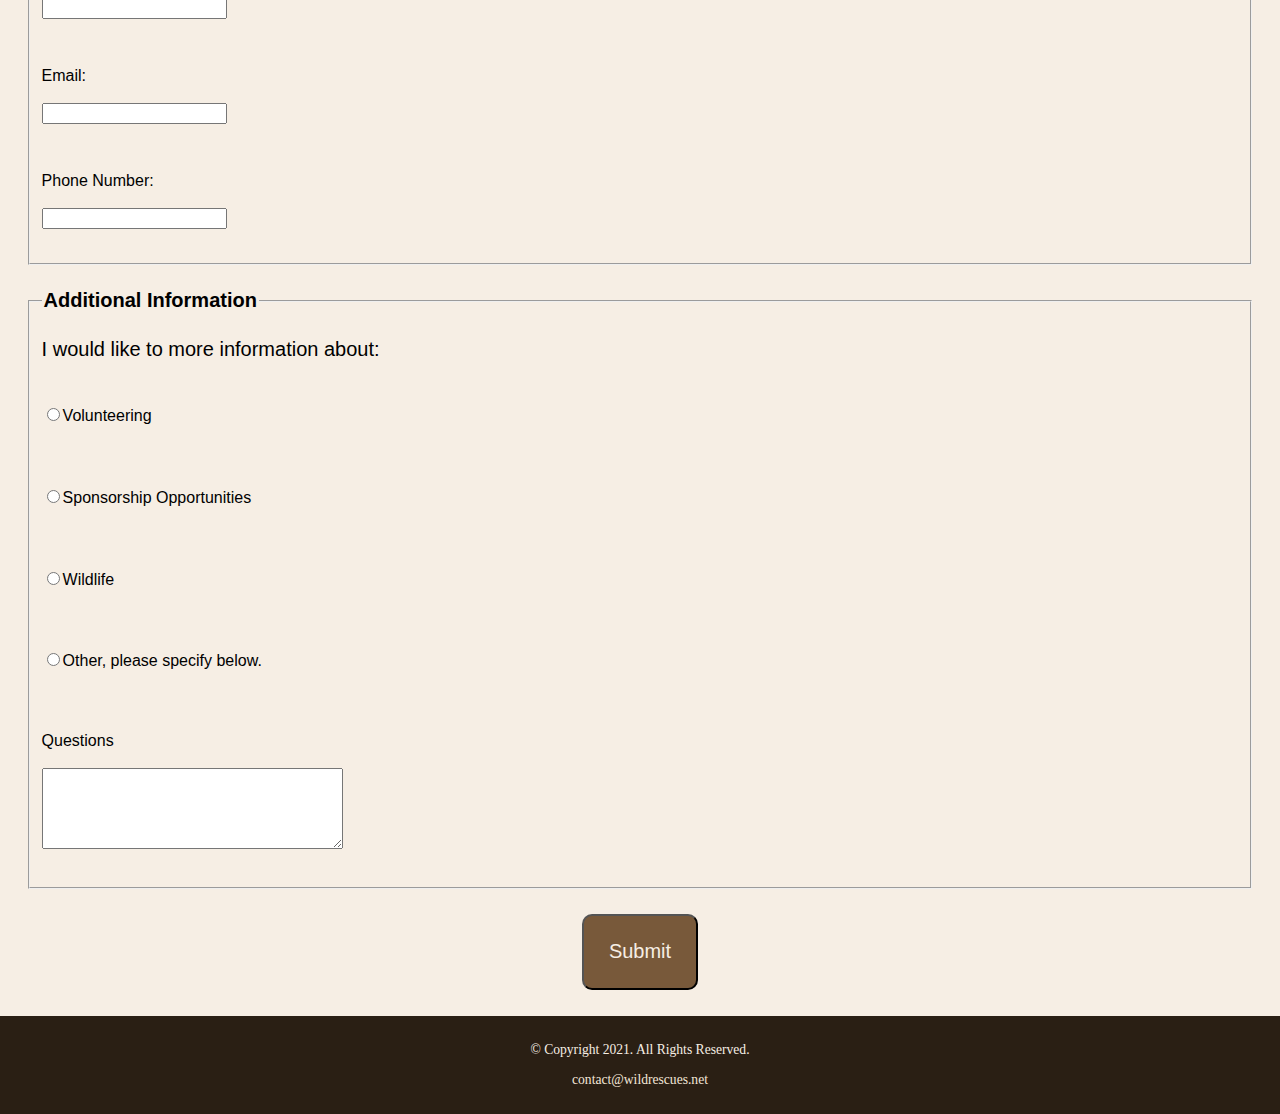
<file: lab-9/lab2/rescue/contact.html>
<!DOCTYPE html>
<!-- 	
	Student Name: Brandon Melendez
	File Name: contact.html
	Date: 4/17/2024
-->
<html lang="en">
<head>
    <title>Wild Rescue: Contact</title>
    <meta charset="utf-8">
    <link rel="stylesheet" href="css/styles.css">
    <link rel="preconnect" href="https://fonts.googleapis.com">
    <link rel="preconnect" href="https://fonts.gstatic.com" crossorigin>
    <link href="https://fonts.googleapis.com/css2?family=Emblema+One&family=Lora:ital,wght@0,400..700;1,400..700&display=swap" rel="stylesheet">
    <link rel="shortcut icon" href="images/favicon.ico">
    <link rel="icon" type="image/png" sizes="32x32" href="images/favicon-32.png">
    <link rel="apple-touch-icon" sizes="180x180" href="images/apple-touch-icon.png">
    <link rel="icon" sizes="192x192" href="images/android-chrome-192.png">
</head>

<body>
<div id="wrapper">

<nav class="mobile-nav">
    <div id="nav-links">
        <a href="index.html">Home</a>
        <a href="about.html">About</a>
        <a href="partnership.html">Partnership</a>
        <a href="gallery.html">Gallery</a>
        <a href="faqs.html">FAQs</a>
        <a href="contact.html">Contact Us</a>
    </div>
    <a class="nav-icon" onclick="hamburger()">
        <div id="icon">#9776;</div>
    </a>
</nav>

<header>
    <div class="tab-desk"><a href="index.html"><img src="images/baby-hawk.jpg" alt="rescued baby hawk"></a></div>
    <div class="mobile">
        <h1>&#128062; Wild Rescues</h1>
        <h3>Rescue. Rehabilitate. Release.</h3>
    </div>
</header>

<nav class="tab-desk">
    <ul>
        <li><a href="index.html">Home</a></li>
        <li><a href="about.html">About Us</a></li>
        <li><a href="partnership.html">Partnership</a></li>
        <li><a href="gallery.html">Gallery</a></li>
        <li><a href="faqs.html">FAQs</a></li>
        <li><a href="contact.html">Contact</a></li>
    </ul>
</nav>

<!-- Use the main area to add the main content to the webpage -->
<main>

    <div id="contact">
        <h2>You can reach us at:</h2>
        <p class="tel-link round"><a href="tel:8145558989">(814) 555-8989</a></p>
        <p>Email: <a href="mailto:contact@wildrescues.net" class="link mobile">contact@wildrescues.net</a></p>
        <p class="mobile">(814) 555-9228</p>
        <p>Address: <iframe src="https://www.google.com/maps/embed?pb=!1m18!1m12!1m3!1d111477.99386457012!2d-82.15680794999999!3d29.173885400000003!2m3!1f0!2f0!3f0!3m2!1i1024!2i768!4f13.1!3m3!1m2!1s0x88e62b541cba3ce5%3A0xf5f53be4b1380536!2sOcala%2C%20FL!5e0!3m2!1sen!2sus!4v1708387877793!5m2!1sen!2sus" width="600" height="450" style="border:0;" allowfullscreen="" loading="lazy" referrerpolicy="no-referrer-when-downgrade" class="link">8989 Rescue Drive, Ocala, FL 34471</iframe></p>
    </div>

    <div id="form">
        <h2>Complete the form below and we will contact you soon.</h2>
        <form id="form-grid"><!-- Start Form -->
            <fieldset>
                <legend>Contact Information</legend>

                <label for="fName">First Name:</label><br>
                <input type="text" name="fName" id="fName"><br>

                <label for="lName">Last Name:</label><br>
                <input type="text" name="lName" id="lName"><br>

                <label for="bName">Business Name:</label><br>
                <input type="text" name="bName" id="bName"><br>

                <label for="email">Email:</label><br>
                <input type="email" name="email" id="email">

                <label for="phone">Phone Number:</label><br>
                <input type="tel" name="phone" id="phone"><br>

            </fieldset>

            <fieldset>
                <legend>Additional Information</legend>

                <p>I would like to more information about:</p>

                <label for="vol"><input type="radio" name="info" id="vol" value="Volunteering">Volunteering</label><br>

                <label for="sponsor"><input type="radio" name="info" id="sponsor" value="Sponsorship Opportunities">Sponsorship Opportunities</label><br>

                <label for="wild"><input type="radio" name="info" id="wild" value="Wildlife">Wildlife</label><br>

                <label for="other"><input type="radio" name="info" id="other" value="Other">Other, please specify below.</label><br>

                <label for="questions">Questions</label><br>
                <textarea name="questions" id="questions" rows="5" cols="35"></textarea>

            </fieldset>

            <input type="submit" id="submit" value="Submit" class="btn">

        </form>
    </div>
</main>

<footer>
    <p>&copy; Copyright 2021. All Rights Reserved.</p>
    <p><a href="mailto:contact@wildrescues.net">contact@wildrescues.net</a></p>
</footer>

</div>
<script src="scripts/script.js"></script>
</body>
</html>
</file>
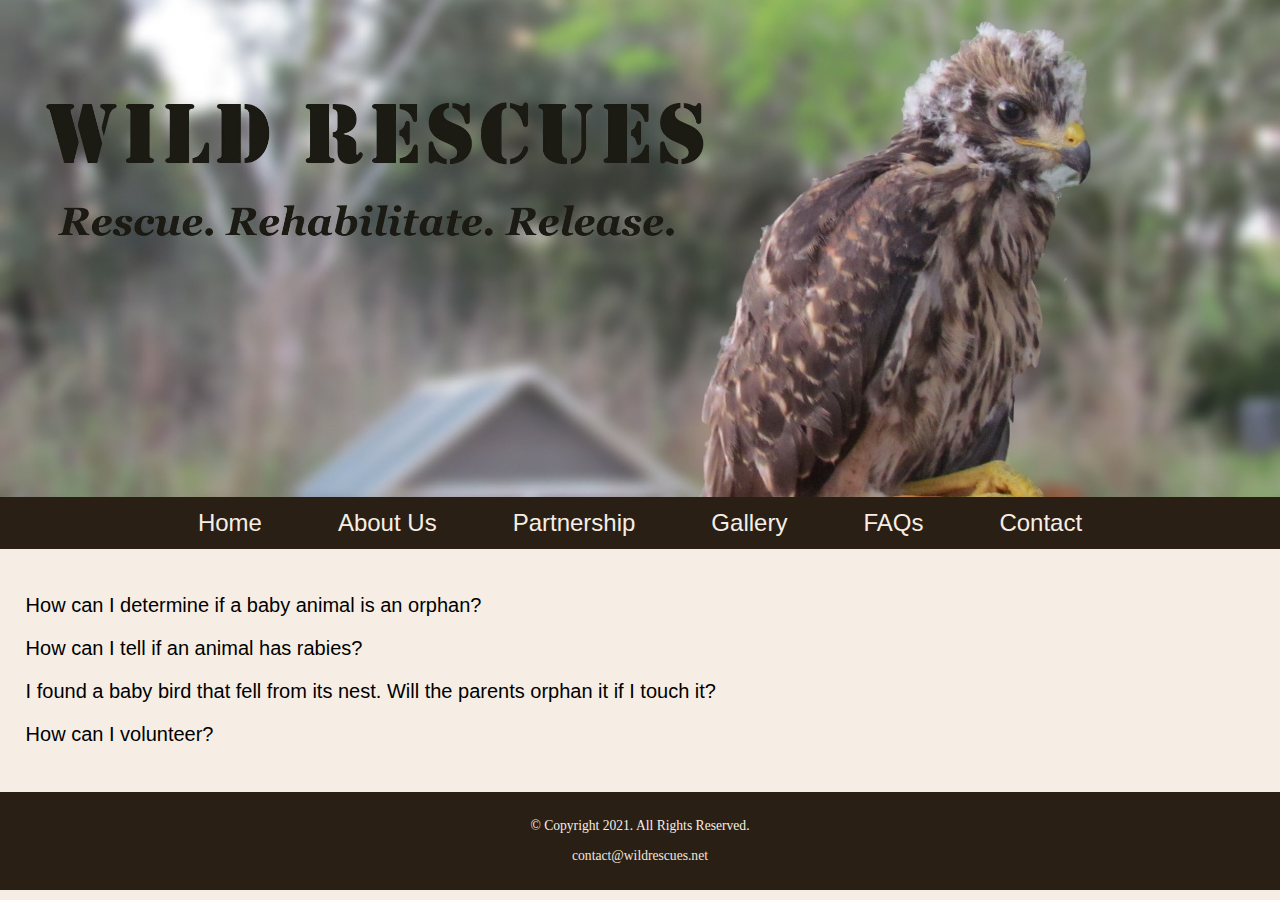
<file: lab-9/lab2/rescue/faqs.html>
<!DOCTYPE html>
<!-- 	
	Student Name: Brandon Melendez
	File Name: faqs.html
	Date: 4/17/2024
-->
<html lang="en">
<head>
    <title>Wild Rescue: FAQS</title>
    <meta charset="utf-8">
    <link rel="stylesheet" href="css/styles.css">
    <link rel="preconnect" href="https://fonts.googleapis.com">
    <link rel="preconnect" href="https://fonts.gstatic.com" crossorigin>
    <link href="https://fonts.googleapis.com/css2?family=Emblema+One&family=Lora:ital,wght@0,400..700;1,400..700&display=swap" rel="stylesheet">
    <link rel="shortcut icon" href="images/favicon.ico">
    <link rel="icon" type="image/png" sizes="32x32" href="images/favicon-32.png">
    <link rel="apple-touch-icon" sizes="180x180" href="images/apple-touch-icon.png">
    <link rel="icon" sizes="192x192" href="images/android-chrome-192.png">
</head>

<body>
<div id="wrapper">

<nav class="mobile-nav">
    <div id="nav-links">
        <a href="index.html">Home</a>
        <a href="about.html">About</a>
        <a href="partnership.html">Partnership</a>
        <a href="gallery.html">Gallery</a>
        <a href="faqs.html">FAQs</a>
        <a href="contact.html">Contact Us</a>
    </div>
    <a class="nav-icon" onclick="hamburger()">
        <div id="icon">#9776;</div>
    </a>
</nav>    
    
<header>
    <div class="tab-desk"><a href="index.html"><img src="images/baby-hawk.jpg" alt="rescued baby hawk"></a></div>
    <div class="mobile">
        <h1>&#128062; Wild Rescues</h1>
        <h3>Rescue. Rehabilitate. Release.</h3>
    </div>
</header>

<nav class="tab-desk">
    <ul>
        <li><a href="index.html">Home</a></li>
        <li><a href="about.html">About Us</a></li>
        <li><a href="partnership.html">Partnership</a></li>
        <li><a href="gallery.html">Gallery</a></li>
        <li><a href="faqs.html">FAQs</a></li>
        <li><a href="contact.html">Contact</a></li>
    </ul>
</nav>

<!-- Use the main area to add the main content to the webpage -->
<main>

    <div id="questions">
        <p onclick="ans1()">How can I determine if a baby animal is an orphan?</p>
        <p onclick="ans2()">How can I tell if an animal has rabies?</p>
        <p onclick="ans3()">I found a baby bird that fell from its nest. Will the parents orphan it if I touch it?</p>
        <p onclick="ans4()">How can I volunteer?</p>
    </div>

    <div id="answer">
        <h2>Answer:</h2>
        <p></p>
    </div>

</main>

<footer>
    <p>&copy; Copyright 2021. All Rights Reserved.</p>
    <p><a href="mailto:contact@wildrescues.net">contact@wildrescues.net</a></p>
</footer>

</div>
<script src="scripts/script.js"></script>
</body>
</html>
</file>
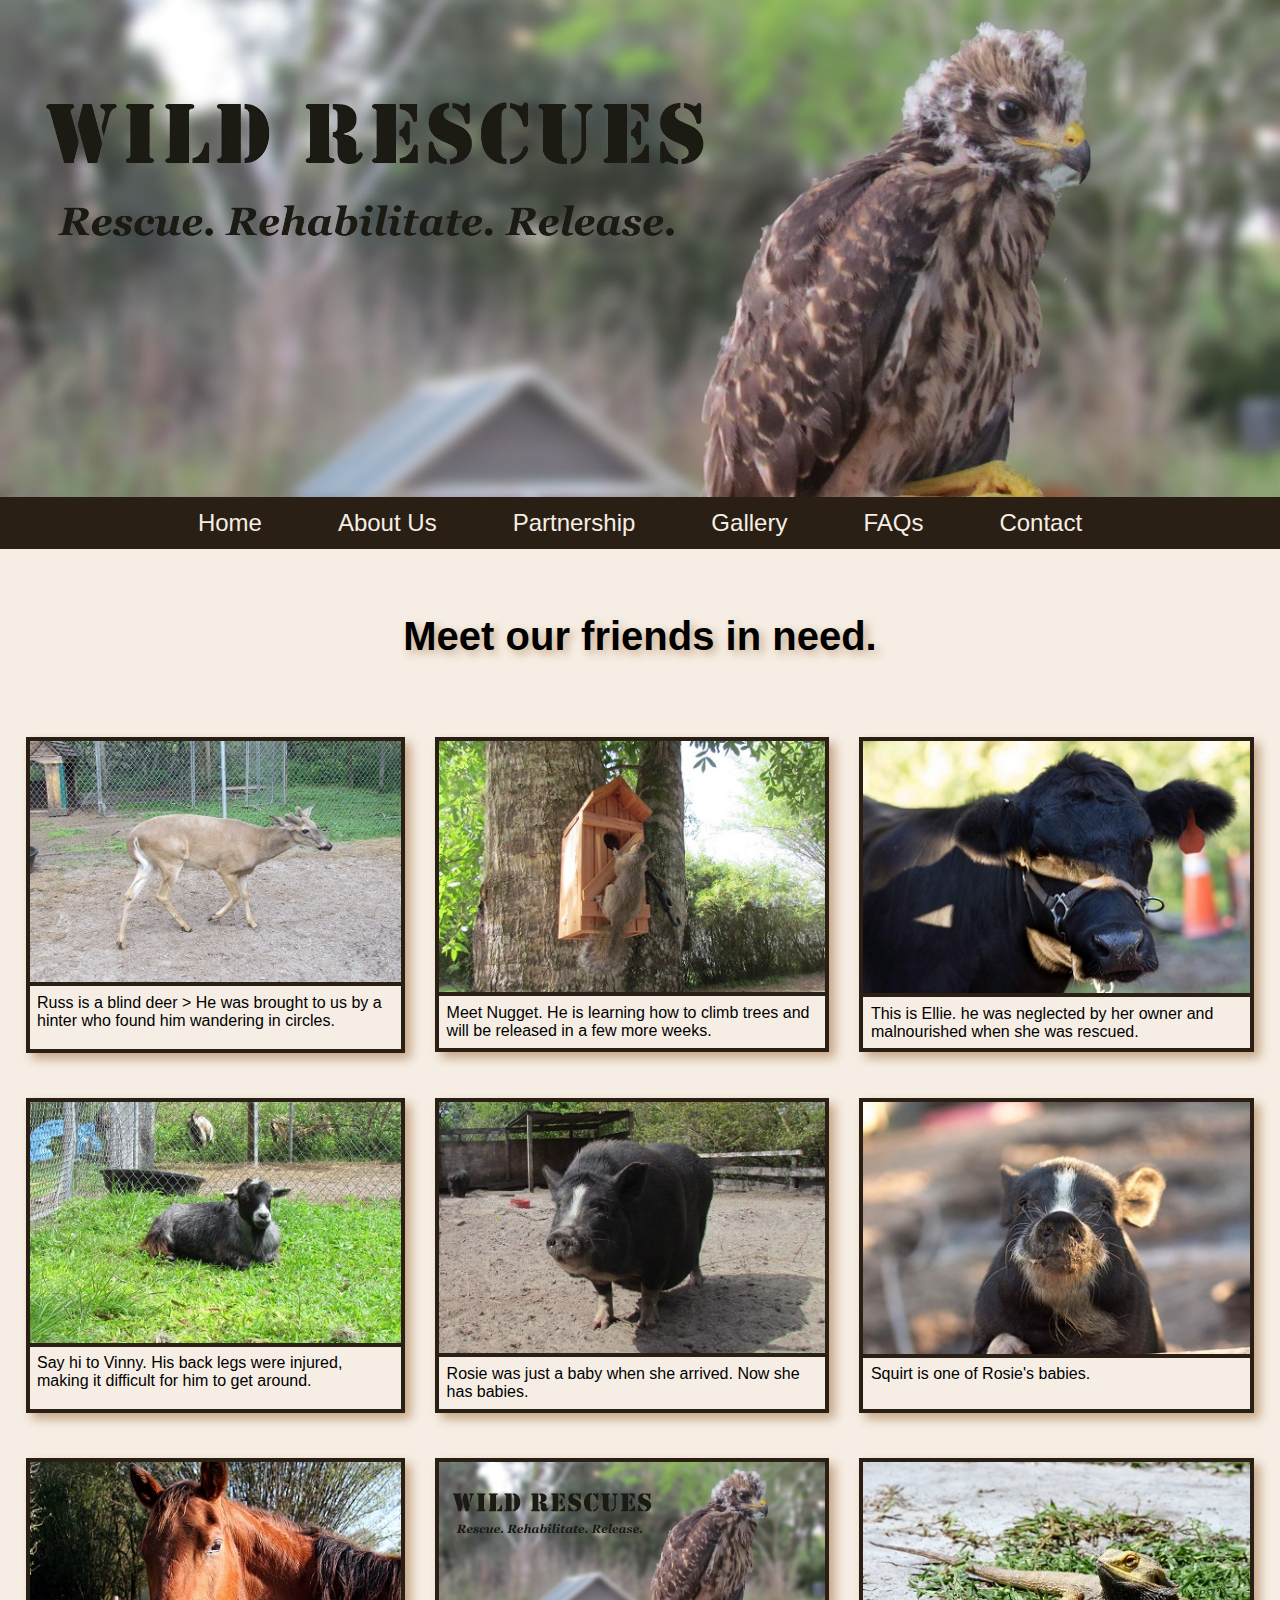
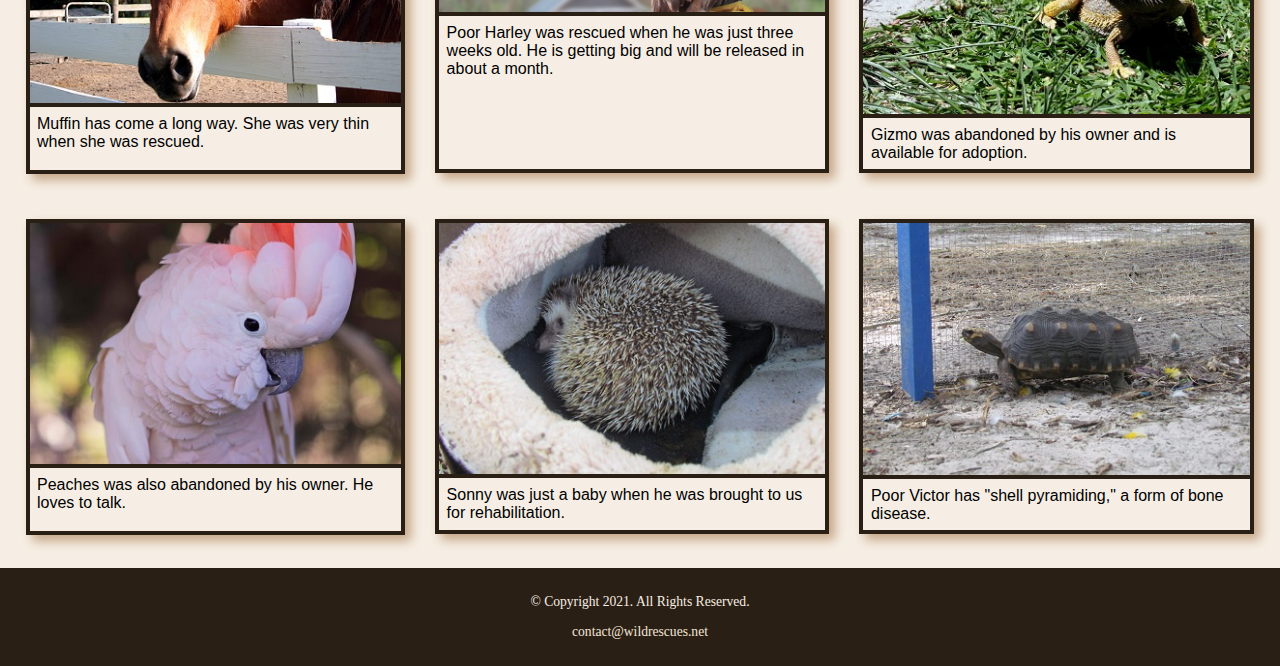
<file: lab-9/lab2/rescue/gallery.html>
<!DOCTYPE html>
<!-- 	
	Student Name: Brandon Melendez
	File Name: gallery.html
	Date: 4/17/2024
-->
<html lang="en">
<head>
    <title>Wild Rescue: Gallery</title>
    <meta charset="utf-8">
    <link rel="stylesheet" href="css/styles.css">
    <link rel="preconnect" href="https://fonts.googleapis.com">
    <link rel="preconnect" href="https://fonts.gstatic.com" crossorigin>
    <link href="https://fonts.googleapis.com/css2?family=Emblema+One&family=Lora:ital,wght@0,400..700;1,400..700&display=swap" rel="stylesheet">
    <link rel="shortcut icon" href="images/favicon.ico">
    <link rel="icon" type="image/png" sizes="32x32" href="images/favicon-32.png">
    <link rel="apple-touch-icon" sizes="180x180" href="images/apple-touch-icon.png">
    <link rel="icon" sizes="192x192" href="images/android-chrome-192.png">
</head>

<body>
<div id="wrapper">

<nav class="mobile-nav">
    <div id="nav-links">
        <a href="index.html">Home</a>
        <a href="about.html">About</a>
        <a href="partnership.html">Partnership</a>
        <a href="gallery.html">Gallery</a>
        <a href="faqs.html">FAQs</a>
        <a href="contact.html">Contact Us</a>
    </div>
    <a class="nav-icon" onclick="hamburger()">
        <div id="icon">#9776;</div>
    </a>
</nav>

<header>
    <div class="tab-desk"><a href="index.html"><img src="images/baby-hawk.jpg" alt="rescued baby hawk"></a></div>
    <div class="mobile">
        <h1>&#128062; Wild Rescues</h1>
        <h3>Rescue. Rehabilitate. Release.</h3>
    </div>
</header>

<nav class="tab-desk">
    <ul>
        <li><a href="index.html">Home</a></li>
        <li><a href="about.html">About Us</a></li>
        <li><a href="partnership.html">Partnership</a></li>
        <li><a href="gallery.html">Gallery</a></li>
        <li><a href="faqs.html">FAQs</a></li>
        <li><a href="contact.html">Contact</a></li>
    </ul>
</nav>

<!-- Use the main area to add the main content to the webpage -->
<main class="grid">

    <aside>
      <p>Meet our friends in need.</p>
    </aside>
    
    <figure>    <!-- Figure element 1 -->
      <img src="images/blind-deer.jpg" alt="blind deer">
      <figcaption>Russ is a blind deer > He was brought to us by a hinter who found him wandering in circles.</figcaption>
    </figure>

    <figure>    <!-- Figure element 2 -->
      <img src="images/baby-squirrel.jpg" alt="baby squirrel on a tree house">
      <figcaption>Meet Nugget. He is learning how to climb trees and will be released in a few more weeks.</figcaption>
    </figure>

    <figure>    <!-- Figure element 3 -->
      <img src="images/cow.jpg" alt="face of a cow">
      <figcaption>This is Ellie. he was neglected by her owner and malnourished when she was rescued.</figcaption>
    </figure>

    <figure>    <!-- Figure element 4 -->
      <img src="images/goat.jpg" alt="goat laying in the grass">
      <figcaption>Say hi to Vinny. His back legs were injured, making it difficult for him to get around.</figcaption>
    </figure>

    <figure>    <!-- Figure element 5 -->
      <img src="images/pig.jpg" alt="pig standing">
      <figcaption>Rosie was just a baby when she arrived. Now she has babies.</figcaption>
    </figure>

    <figure>    <!-- Figure element 6 -->
      <img src="images/baby-pig.jpg" alt="pig standing">
      <figcaption>Squirt is one of Rosie's babies.</figcaption>
    </figure>

    <figure>    <!-- Figure element 7 -->
      <img src="images/horse.jpg" alt="face of a horse">
      <figcaption>Muffin has come a long way. She was very thin when she was rescued.</figcaption>
    </figure>

    <figure>    <!-- Figure element 8 -->
      <img src="images/baby-hawk.jpg" alt="baby hawk">
      <figcaption>Poor Harley was rescued when he was just three weeks old. He is getting big and will be released in about a month.</figcaption>
    </figure>

    <figure>    <!-- Figure element 9 -->
      <img src="images/bearded-dragon.jpg" alt="bearded dragon">
      <figcaption>Gizmo was abandoned by his owner and is available for adoption.</figcaption>
    </figure>

    <figure>    <!-- Figure element 10 -->
      <img src="images/bird.jpg" alt="cockatoo">
      <figcaption>Peaches was also abandoned by his owner. He loves to talk.</figcaption>
    </figure>

    <figure>    <!-- Figure element 11 -->
      <img src="images/hedgehog.jpg" alt="hedgehog">
      <figcaption>Sonny was just a baby when he was brought to us for rehabilitation.</figcaption>
    </figure>

    <figure>    <!-- Figure element 12 -->
      <img src="images/tortoise-pyramid.jpg" alt="tortoise with shell pyramiding">
      <figcaption>Poor Victor has "shell pyramiding," a form of bone disease.</figcaption>
    </figure>

</main>

<footer>
    <p>&copy; Copyright 2021. All Rights Reserved.</p>
    <p><a href="mailto:contact@wildrescues.net">contact@wildrescues.net</a></p>
</footer>

</div>
<script src="scripts/script.js"></script>
</body>
</html>
</file>
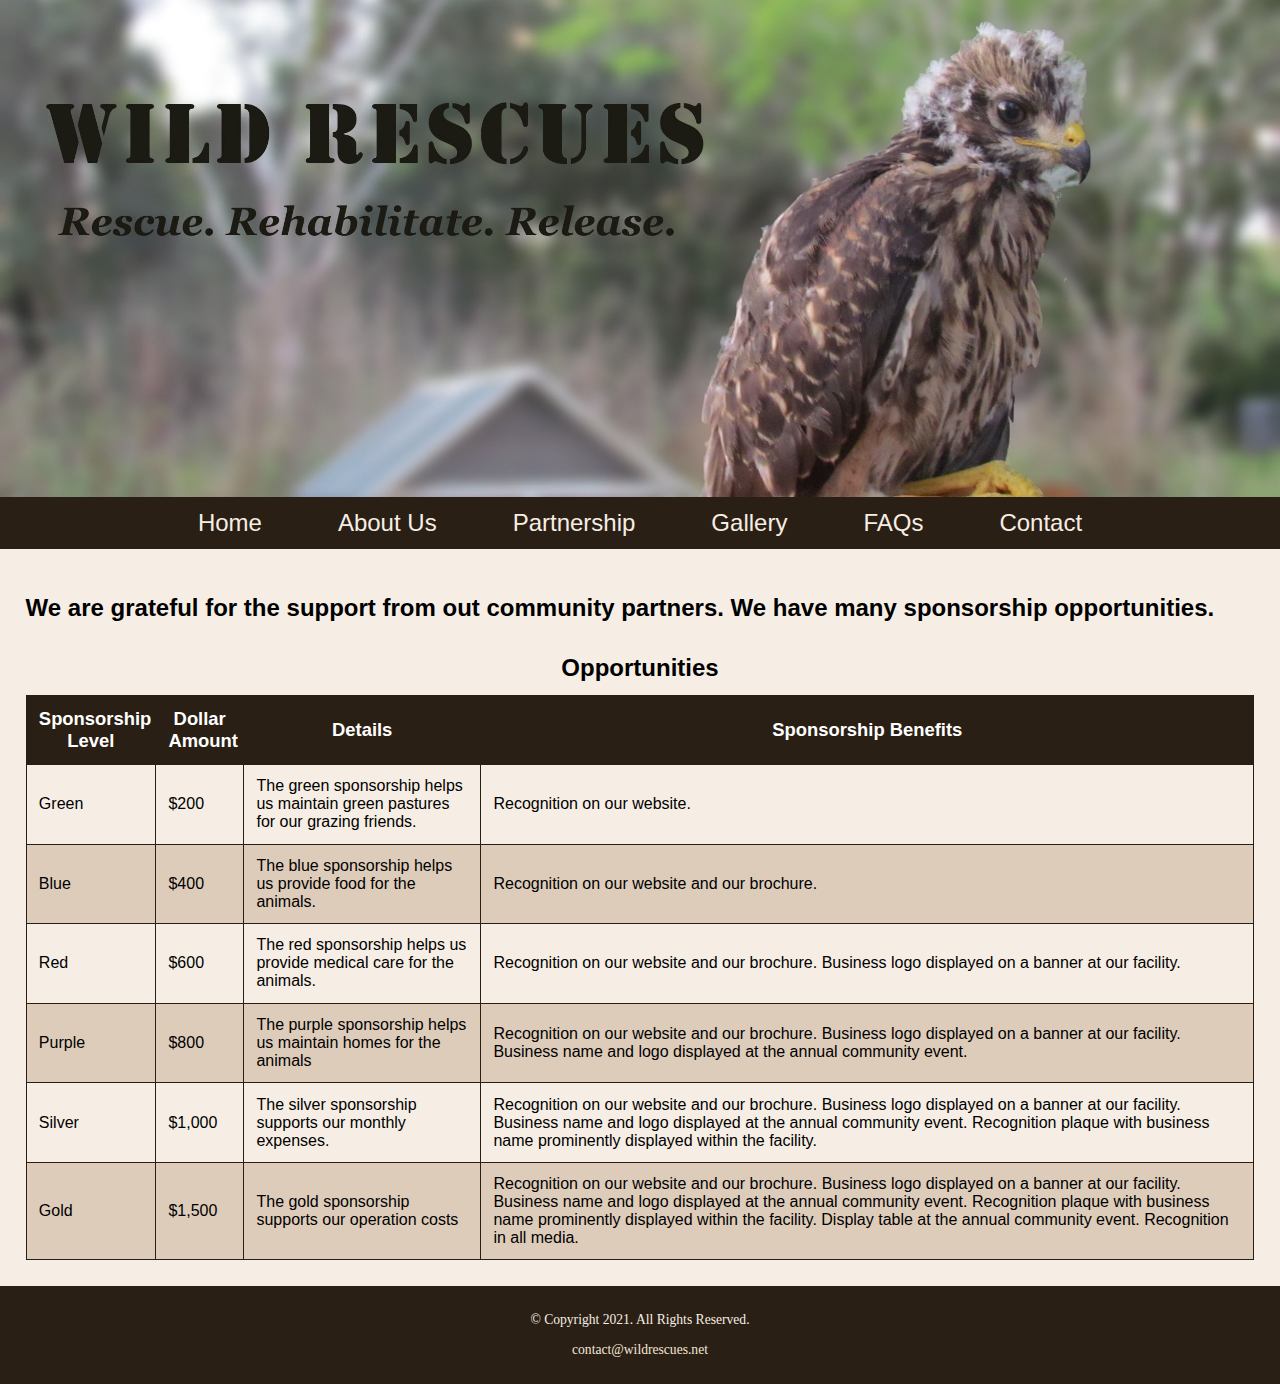
<file: lab-9/lab2/rescue/partnership.html>
<!DOCTYPE html>
<!-- 	
	Student Name: Brandon Melendez
	File Name: partnership.html
	Date: 4/17/2024
-->
<html lang="en">
<head>
    <title>Wild Rescue: Partnership</title>
    <meta charset="utf-8">
    <link rel="stylesheet" href="css/styles.css">
    <link rel="preconnect" href="https://fonts.googleapis.com">
    <link rel="preconnect" href="https://fonts.gstatic.com" crossorigin>
    <link href="https://fonts.googleapis.com/css2?family=Emblema+One&family=Lora:ital,wght@0,400..700;1,400..700&display=swap" rel="stylesheet">
    <link rel="shortcut icon" href="images/favicon.ico">
    <link rel="icon" type="image/png" sizes="32x32" href="images/favicon-32.png">
    <link rel="apple-touch-icon" sizes="180x180" href="images/apple-touch-icon.png">
    <link rel="icon" sizes="192x192" href="images/android-chrome-192.png">
</head>

<body>
<div id="wrapper">

<nav class="mobile-nav">
    <div id="nav-links">
        <a href="index.html">Home</a>
        <a href="about.html">About</a>
        <a href="partnership.html">Partnership</a>
        <a href="gallery.html">Gallery</a>
        <a href="faqs.html">FAQs</a>
        <a href="contact.html">Contact Us</a>
    </div>
    <a class="nav-icon" onclick="hamburger()">
        <div id="icon">#9776;</div>
    </a>
</nav>

<header>
    <div class="tab-desk"><a href="index.html"><img src="images/baby-hawk.jpg" alt="rescued baby hawk"></a></div>
    <div class="mobile">
        <h1>&#128062; Wild Rescues</h1>
        <h3>Rescue. Rehabilitate. Release.</h3>
    </div>
</header>

<nav class="tab-desk">
    <ul>
        <li><a href="index.html">Home</a></li>
        <li><a href="about.html">About Us</a></li>
        <li><a href="partnership.html">Partnership</a></li>
        <li><a href="gallery.html">Gallery</a></li>
        <li><a href="faqs.html">FAQs</a></li>
        <li><a href="contact.html">Contact</a></li>
    </ul>
</nav>

<!-- Use the main area to add the main content to the webpage -->
<main>

    <h2>We are grateful for the support from out community partners. We have many sponsorship opportunities.</h2>
    <div class="mobile-tablet">
        <h3>Sponsorship Levels</h3>
        <p>Green: $200</p>
        <p>Blue: $400</p>
        <p>Red: $600</p>
        <p>Purple: $800</p>
        <p>Silver: $1,000</p>
        <p>Gold: $1,500</p>
        <p>Each sponsorship supports our animals and operations. Business recognition is given at every sponsorship level. Contact us today to become a sponsor.</p>
    </div>

    <div id="partner" class="desktop">
        <table>
            <caption>Opportunities</caption>
            <tr><!-- Row 1 -->
                <th>Sponsorship Level</th>
                <th>Dollar Amount</th>
                <th>Details</th>
                <th>Sponsorship Benefits</th>
            </tr>

            <tr><!-- Row 2 -->
                <td>Green</td>
                <td>$200</td>
                <td>The green sponsorship helps us maintain green pastures for our grazing friends.</td>
                <td>Recognition on our website.</td>
            </tr>

            <tr><!-- Row 3 -->
                <td>Blue</td>
                <td>$400</td>
                <td>The blue sponsorship helps us provide food for the animals.</td>
                <td>Recognition on our website and our brochure.</td>
            </tr>

            <tr><!-- Row 4 -->
                <td>Red</td>
                <td>$600</td>
                <td>The red sponsorship helps us provide medical care for the animals.</td>
                <td>Recognition on our website and our brochure. Business logo displayed on a banner at our facility.</td>
            </tr>

            <tr><!-- Row 5 -->
                <td>Purple</td>
                <td>$800</td>
                <td>The purple sponsorship helps us maintain homes for the animals</td>
                <td>Recognition on our website and our brochure. Business logo displayed on a banner at our facility. Business name and logo displayed at the annual community event.</td>
            </tr>

            <tr><!-- Row 6 -->
                <td>Silver</td>
                <td>$1,000</td>
                <td>The silver sponsorship supports our monthly expenses.</td>
                <td>Recognition on our website and our brochure. Business logo displayed on a banner at our facility. Business name and logo displayed at the annual community event. Recognition plaque with business name prominently displayed within the facility.</td>
            </tr>

            <tr><!-- Row 7 -->
                <td>Gold</td>
                <td>$1,500</td>
                <td>The gold sponsorship supports our operation costs</td>
                <td>Recognition on our website and our brochure. Business logo displayed on a banner at our facility. Business name and logo displayed at the annual community event. Recognition plaque with business name prominently displayed within the facility. Display table at the annual community event. Recognition in all media.</td>
            </tr>

        </table>
    </div>

</main>

<footer>
    <p>&copy; Copyright 2021. All Rights Reserved.</p>
    <p><a href="mailto:contact@wildrescues.net">contact@wildrescues.net</a></p>
</footer>

</div>
<script src="scripts/script.js"></script>
</body>
</html>
</file>
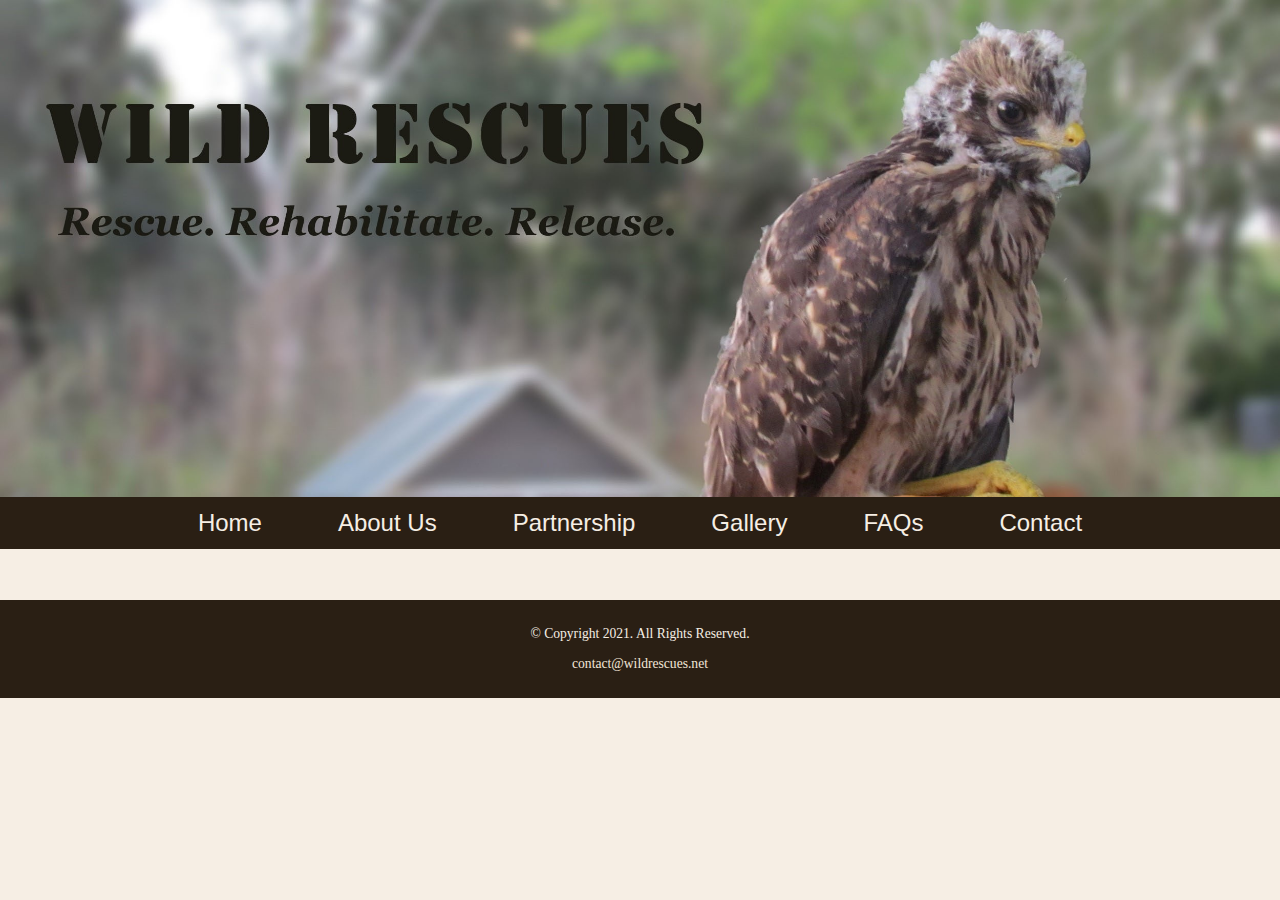
<file: lab-9/lab2/rescue/template.html>
<!DOCTYPE html>
<!-- 	
	Student Name: Brandon Melendez
	File Name: template.html
	Date: 4/17/2024
-->
<html lang="en">
<head>
    <title>Wild Rescue: Template</title>
    <meta charset="utf-8">
    <link rel="stylesheet" href="css/styles.css">
    <link rel="preconnect" href="https://fonts.googleapis.com">
    <link rel="preconnect" href="https://fonts.gstatic.com" crossorigin>
    <link href="https://fonts.googleapis.com/css2?family=Emblema+One&family=Lora:ital,wght@0,400..700;1,400..700&display=swap" rel="stylesheet">
    <link rel="shortcut icon" href="images/favicon.ico">
    <link rel="icon" type="image/png" sizes="32x32" href="images/favicon-32.png">
    <link rel="apple-touch-icon" sizes="180x180" href="images/apple-touch-icon.png">
    <link rel="icon" sizes="192x192" href="images/android-chrome-192.png">
</head>

<body>
<div id="wrapper">

<nav class="mobile-nav">
    <div id="nav-links">
        <a href="index.html">Home</a>
        <a href="about.html">About</a>
        <a href="partnership.html">Partnership</a>
        <a href="gallery.html">Gallery</a>
        <a href="faqs.html">FAQs</a>
        <a href="contact.html">Contact Us</a>
    </div>
    <a class="nav-icon" onclick="hamburger()">
        <div id="icon">#9776;</div>
    </a>
</nav>

<header>
    <div class="tab-desk"><a href="index.html"><img src="images/baby-hawk.jpg" alt="rescued baby hawk"></a></div>
    <div class="mobile">
        <h1>&#128062; Wild Rescues</h1>
        <h3>Rescue. Rehabilitate. Release.</h3>
    </div>
</header>

<nav class="tab-desk">
    <ul>
        <li><a href="index.html">Home</a></li>
        <li><a href="about.html">About Us</a></li>
        <li><a href="partnership.html">Partnership</a></li>
        <li><a href="gallery.html">Gallery</a></li>
        <li><a href="faqs.html">FAQs</a></li>
        <li><a href="contact.html">Contact</a></li>
    </ul>
</nav>

<!-- Use the main area to add the main content to the webpage -->
<main>

    <div>

    </div>

</main>

<footer>
    <p>&copy; Copyright 2021. All Rights Reserved.</p>
    <p><a href="mailto:contact@wildrescues.net">contact@wildrescues.net</a></p>
</footer>

</div>
<script src="scripts/script.js"></script>
</body>
</html>
</file>
<file: lab-9/lab1/music/css/styles.css>
/*
	Name: Brandon Melendez
	File Name: styles.css
	Date: 4/17/24
*/

/*CSS Reset*/
body, header, nav, main, footer, img, h1, ul, section, aside, figure, figcaption {
    margin: 0;
    padding: 0;
    border: 0;
}

/*Style rule for images*/
img {
    max-width: 100%;
    display: block;
}

/*Style rule for box sizing applies to all elements*/

* {
  box-sizing:border-box;
}

/*Style Rules for Mobile Viewport*/

aside {
  text-align: center;
  font-size: 1.5em;
  font-weight: bold;
  color: #373684;
  text-shadow: 3px 3px 10px #8280cb;
}

figure {
  position: relative;
  max-width: 275px;
  margin: 2% auto;
  border: 8px solid #373684;
}

figcaption {
  position: absolute;
  bottom: 0;
  background: rgba(55, 54, 132, 0.7);
  color: #fff;
  width: 100%;
  padding: 5% 0;
  text-align: center;
  font-family: Verdana, Arial, sans-serif;
  font-size: 1.5em;
  font-weight: bold;
}

/*Hide tab-desk class*/
.tab-desk, #menu-links {
    display: none;
}

/*Style rules for header*/
header {
    text-align: center;
    font-size: 1.5em;
    color: #373684;
}

header h1 {
    font-family: "DM Serif Display" ,serif;
    font-size: 1.5em;
    padding: 4%;
    margin-right: 15%;
}

/*Style rules for navigation area*/
nav {
    background-color: #373684;
}

.mobile-nav a {
    color: #fff;
    text-align: center;
    font-size: 2em;
    text-decoration: none;
    padding: 3%;
    display: block;
}

.mobile-nav a.menu-icon {
    display: block;
    position: absolute;
    right: 0;
    top: 0;
}

.menu-icon div {
    height: 50px;
    width: 50px;
    background-color: #373684;
}


/*Style rules for main content*/
main {
    padding: 2%;
    background-color: #e5e9fc;
    overflow: auto;
    font-family: "Roboto", sans-serif;
    font-family: Verdana, Arial, sans-serif;
}

main p {
    font-size: 1.25em;
}

.action {
    font-size: 1.25em;
    color: #373684;
    font-weight: bold;
    text-align: center;
}

#piano, #guitar, #violin {
    margin: 0 2%;
}

#info {
    clear: left;
    background-color: #c0caf7;
    padding: 1% 2%;
}

#info ul {
    margin-left: 10%;
}

#round {
 border-radius: 8px;
}

#contact, #rental h2 {
    text-align: center;
}


.tel-link {
    background-color: #373684;
    padding: 2%;
    margin: 0 auto;
    width: 80%;
    text-align: center;
    border-radius: 5px;
}

.tel-link a {
    color: #fff;
    text-decoration:none;
    font-size: 1.5em;
    display: block;
}

#content .email-link {
    color: #4645a8;
    text-decoration: none;
    font-weight: bold;
}

.map {
    width: 95%;
    height: 50%;
    border: 5px solid #373684;
}

/*Style rules for table*/
table{
    border: 1px solid #373684;
    border-collapse: collapse;
    margin: 0 auto;
    width: 100%;
}

caption {
    font-size: 1.5em;
    font-weight: bold;
    padding: 1%;
}

th, td {
    border: 1px solid #373684;
    padding: 2%;
}

th {
    background-color: #373684;
    color: #fff;
    font-size: 1.15em;
}

tr:nth-child(odd) {
    background-color: #b7b7e1;
}

/*Style rules for form elements*/
fieldset, input {
    margin-bottom: 2%;
}

fieldset legend {
    font-weight: bold;
    font-size: 1.25em;
}
label {
    display: block;
    padding-top: 3%;
}

form #submit {
    margin: 0 auto;
    display: block;
    padding: 3%;
    background-color: #b7b7e1;
    font-size: 1em;
}
/*Style rules for footer content*/
footer {
    text-align: center;
    font-size: 0.65em;
    clear: left;
 }

footer a {
    color: #4645a8;
    text-decoration: none;
}

/* Media Query for Tablet Viewport */
@media screen and (min-width: 550px), print {

    /*Tablet viewport: show tab-desk class, hide mobile class*/
    .tab-desk {
        display: block
    }
    .mobile, .mobile-nav {
        display: none;
    }

    /*Tablet viewport: Style rule for header content */
    span.tab-desk {
        display: inline;
    }

    header h1 {
        margin: 0;
        padding: 0;
        font-size: 2em;
    }

    /*Tablet viewport: Style rules for nav area*/
    nav li {
        border-top: none;
        display: inline-block;
        font-size: 1.5em;
        border-right: 1px solid #e5e9fc;

    }

    nav li:last-child {
        border-right: none;
    }

    nav li a {
        padding: 0.25em 0.5em;
        display: block;
        color: #fff;
        text-align: center;
        text-decoration: none;
    }

    nav ul {
        list-style-type: none;
        text-align: center;
    }

    /*Tablet viewport: style rule for map*/
    .map {
        width: 500px;
        height: 450px;
    }

    /*Tablet viewport: Style rules for form element*/
    form {
        width: 70%;
        margin: 0 auto;
    }

    .grid {
      display: grid;
      grid-template-columns: auto auto;
      grid-gap: 20px;
    }

    aside {
      grid-column: 1/ span 2;
    }
}

/*Media Query for desktop viewport*/
@media screen and (min-width: 769px), print {

    /*Desktop viewport: style rule for header*/
    header {
        padding: 2%;
    }

    /*Desktop viewportL style rules for nav area*/
    nav li a {
        padding: 0.5em 1.5em;
    }

    nav li a:hover {
        color: #373684;
        background: #e5e9fc;
        transform: scale(1.2);
    }

    /*Desktop viewport: style rules for main content*/
    #info ul {
        margin-left: 5%;
    }

    main h3 {
        font-size: 1.5em;
    }

    #piano, #guitar, #violin {
        width: 29%;
        float: left;
        margin: 0 2%;
    }

    .grid {
      grid-template-columns: auto auto auto auto;
    }

    figcaption {
      font-size: 1em;
    }

    aside {
      grid-column: 1/ span 4;
    }

    /*Desktop Viewport: Style rules for table*/
    table {
        width: 70%;
    }

    /*Desktop Viewport: Style rules for form element*/
    .form-grid {
        display: grid;
        grid-template-columns: auto auto;
        grid-gap: 20px;
    }

    .btn {
        grid-column: 1 / span 2;
    }
}

/*Media Query for Print*/
@media print {
    body {
        background: #fff;
        color: #000;
    }
}
</file>
<file: lab-9/lab2/rescue/css/styles.css>
/*
	Name: Brandon Melendez
	File Name: styles.css
	Date: 4/17/24
*/

/*CSS Reset*/
body, header, nav, main, footer, img, h1, ul, aside, figure, figcaption, video {
    margin: 0;
    padding: 0;
    border: 0;
}

/*Style rule for body and images*/
body {
    background-color: #f6eee4;
}

img, video {
    max-width: 100%;
    display: block;
}

/*Style rules for mobile viewport*/

.mobile h1 {
    margin: 2% 0 0 3%;
}

/*Style rules to show mobile class and hide tab-desk class*/
#mobile {
 display: block;
}

.tab-desk, #nav-links {
    display: none;
}

.h1 {
    font-family: "Emblema One", system-ui;
    font-weight: 400;
    font-style: normal;
}

.h3 {
    font-family: "Lora", serif;
    font-optical-sizing: auto;
    font-weight: 400;
    font-style: normal;
}



/*Style rules for header area*/
h1, h3 {
  padding: 2%;
  text-align: center;
}

/*Style rules for navigation area*/
nav {
    background-color: #2a1f14;
}

.mobile-nav a {
    color: #fff;
    text-align: center;
    font-size: 2em;
    text-decoration: none;
    padding: 3%;
    display: block;
}

.mobile-nav a.nav-icon {
    display: block;
    position: absolute;
    left: 0;
    top: 0;
    color: #f6eee4;
    padding: 2%;
}

.nav-icon div {
    height: 40px;
    width: 40px;
    color: #2a1f14;
}



/*Style rules for main content*/
main {
    padding: 2%;
    font-family: Verdana, Arial, sans-serif;
}

main p {
    font-size: 1.25em;
}

main h3 {
    padding-top: 2%;
}

main ul {
    list-style-type: square;
}

.link {
    color: #4d3319;
    text-decoration: none;
    font-weight: bold;
    font-style: italic;
}

.action {
    font-size: 1.75em;
    font-weight: bold;
    text-align: center;
}

.round {
    border-radius: 6px;
}

aside {
  text-align: center;
  font-size: 1.5em;
  font-weight: bold;
  text-shadow: 4px 4px 10px #c5a687;
}

figure {
  border: 4px solid #2a1f14;
  box-shadow: 6px 6px 10px #c5a687;
  max-width: 400px;
  margin: 2% auto;
}

figcaption {
  padding: 2%;
  border-top: 4px solid #2a1f14;
}

#info ul {
    margin-left: 10%;
}

.lora {
    font-family: "Lora", serif;
    font-optical-sizing: auto;
    font-weight: 400;
    font-style: normal;
}

#contact, #form h2 {
    text-align: center;
}

.tel-link {
    background-color: #2a1f14;
    padding: 2%;
    width: 80%;
    margin: 0 auto;
}

#questions p {
    cursor: pointer;
}

#answer {
    text-align: center;
    font-weight: bold;
    width: 80%;
    margin: 0 auto;
}

#answer h2 {
    display: none;
}

.anchor {
    color: #f6eee4;
    text-decoration: none;
    font-weight: bold;
}

/*Style rules for form elements*/
fieldset, input, textarea {
    margin-bottom: 2%;
}

fieldset legend {
    font-weight: bold;
    font-size: 1.25em;
}

label {
    display: block;
    padding-top: 2%;
}

form #submit {
    margin: 0 auto;
    display: block;
    padding: 2%;
    background-color: #78593a;
    color: #f6eee4;
    font-size: 1.25em;
    border-radius: 10px;
}

/*Style rules for footer content*/
footer {
    text-align: center;
    font-size: 0.85em;
    background-color: #2a1f14;
    color: #f6eee4;
    padding: 1% 0;
}

footer a {
    color: #f3e6d8;
    text-decoration: none;
}

/*Media Query for Tablet Viewport*/
@media screen and (min-width: 620px),print {

    /*Tablet viewport: Show tab-desk class, hide mobile class*/
    .tab-desk, .desktop{
        display: block;
    }

    .mobile, .mobile-tablet, .mobile-nav {
        display: none;
    }

    /*Tablet viewport: Style rules for nav area*/
    nav li {
        border-top: none;
        display: inline-block;
        font-size: 1.25em;
        font-family: Geneva, Arial, sans-serif;
        color: #f6eee4;
    }
    nav li a {
        padding: 0.5em;
        display: block;
        color: #f6eee4;
        text-align: center;
        text-decoration: none;
    }

    nav ul {
        list-style-type: none;
        text-align: center;
    }

    .grid {
      display: grid;
      grid-template-columns: auto auto;
      grid-gap: 10px;
    }

    aside {
      grid-column: 1 / span 2;
    }

    /*Tablet Viewport: Style rules for form elements*/
    form {
        width: 70%;
        margin: 0 auto;
    }
}

/*Media Query for Large Desktop Viewports*/
@media screen and (min-width: 1921px), print {
    body {
        background: linear-gradient(#f6eee4, #78593a);
    }

    #wrapper {
        width: 1920px;
        margin: 0 auto;
    }

    main {
        background: #f6eee4;
    }

    .grid {
      grid-template-columns: auto auto auto auto;
    }

    aside {
      grid-column: 1 / span 4;
      font-size: 3em;
    }
}

/*Media Query for Print*/
@media print {
    body {
        background: white;
        color: black;
    }
}

/*Media Query for desktop viewport*/
@media screen and (min-width: 1000px), print {

    /*Desktop Viewport: Show desktop class, hide mobile-tablet class*/
    .mobile-tablet {
        display: none;
    }

    /*Desktop viewport: style rules for nav area*/
    nav li {
        font-size: 1.5em;
    }

    nav li a {
        padding: 0.5em 1.5em;
    }

    nav li a:hover {
        color: #2a1f14;
        background: #f6eee4;
        opacity: 0.5;
    }

    /*Desktop viewport: style rules for main content*/
    #info ul {
        margin-left: 5%;
    }

    .grid {
      grid-template-columns: auto auto auto;
      grid-gap: 30px;
    }

    aside {
      grid-column: 1 / span 3;
      font-size: 2em;
    }

    /*Style rules for table*/
    table {
        border: 1px solid #2a1f14;
        border-collapse: collapse;
        margin: 0 auto;
    }

    caption {
        font-size: 1.5em;
        font-weight: bold;
        padding: 1%;
    }

    th, td {
        border: 1px solid #2a1f14;
        padding: 1%;
    }

    th {
        background-color: #2a1f14;
        color: #fff;
        font-size: 1.15em;
    }

    tr:nth-child(odd) {
        background-color: #deccba;
    }

    /*Desktop Viewport: Style rules for form elements*/
    form {
        width: auto;
    }

    .form-grid {
        display: grid;
        grid-template-columns: auto auto;
        grid-gap: 20px;
    }

    .btn {
        grid-column: 1 / span 2;
    }

    


}
</file>
